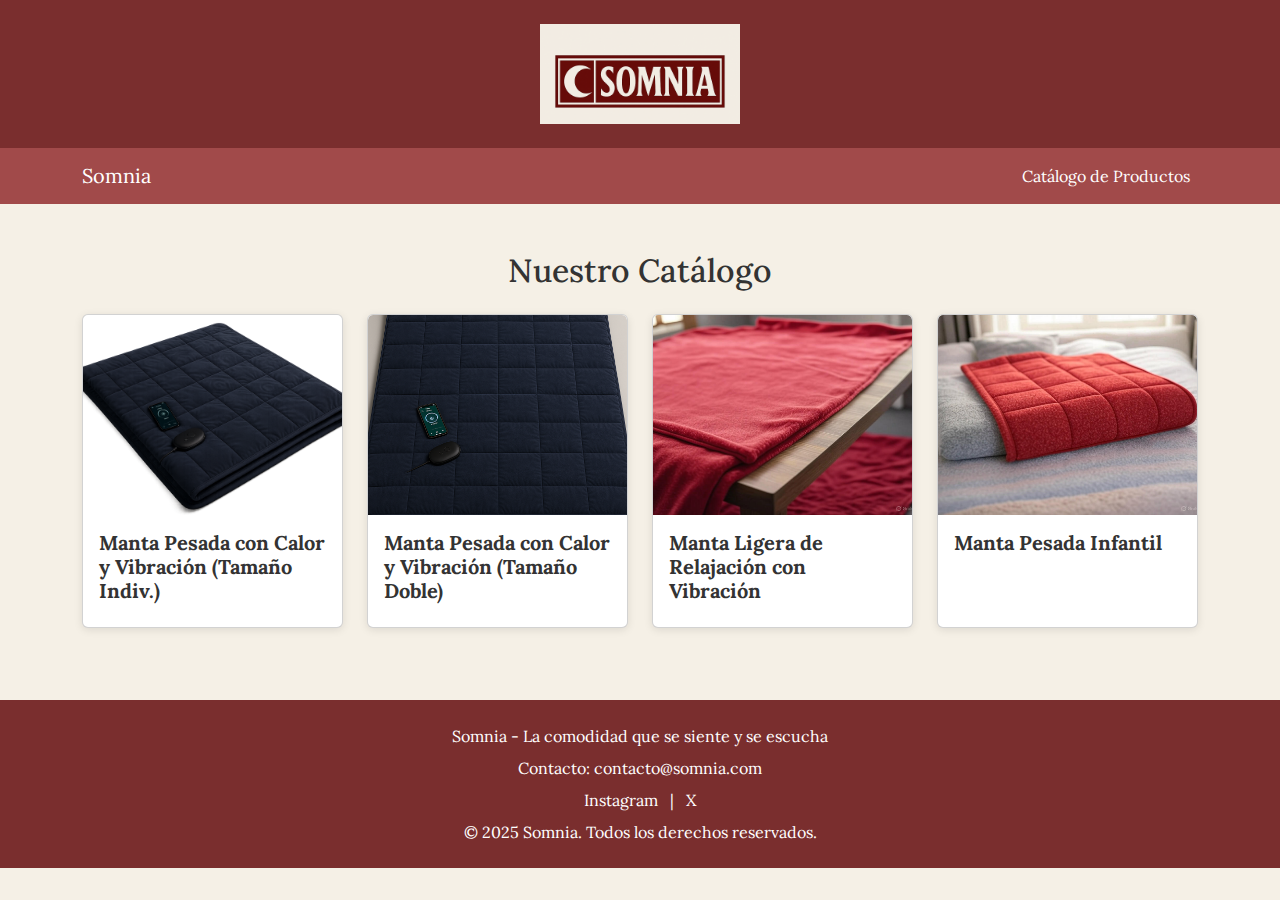
<file: index.html>
<!DOCTYPE html>
<html lang="es">
<head>
    <meta charset="UTF-8">
    <meta name="viewport" content="width=device-width, initial-scale=1.0">
    <title>Somnia</title>
    <!-- Favicon -->
    <link rel="icon" type="image/png" href="img/somnia_favicon.png">
    <!-- Bootstrap CSS -->
    <link href="https://cdn.jsdelivr.net/npm/bootstrap@5.3.3/dist/css/bootstrap.min.css" rel="stylesheet">
    <!-- Google Fonts: Lora -->
    <link href="https://fonts.googleapis.com/css2?family=Lora:wght@400;700&display=swap" rel="stylesheet">
    <!-- Estilos personalizados -->
    <link href="css/style.css" rel="stylesheet">
</head>
<body>
    <!-- Header -->
    <header class="header py-4">
        <div class="container d-flex justify-content-center align-items-center">
            <img src="img/somnia_logo.png" alt="Somnia Logo" class="logo-img">
        </div>
    </header>

    <!-- Navbar -->
    <nav class="navbar navbar-expand-lg navbar-dark">
        <div class="container">
            <a class="navbar-brand" href="#">Somnia</a>
            <button class="navbar-toggler" type="button" data-bs-toggle="collapse" data-bs-target="#navbarNav" aria-controls="navbarNav" aria-expanded="false" aria-label="Toggle navigation">
                <span class="navbar-toggler-icon"></span>
            </button>
            <div class="collapse navbar-collapse" id="navbarNav">
                <ul class="navbar-nav ms-auto">
                    <li class="nav-item">
                        <a class="nav-link active" aria-current="page" href="#">Catálogo de Productos</a>
                    </li>
                </ul>
            </div>
        </div>
    </nav>

    <!-- Catálogo de Productos -->
    <section class="catalog-section py-5">
        <div class="container">
            <h2 class="text-center mb-4">Nuestro Catálogo</h2>
            <div class="row">
                <!-- Producto 1 -->
                <div class="col-12 col-md-3 mb-4">
                    <div class="card product-card overflow-hidden position-relative">
                        <img src="img/producto1.png" class="card-img-top" alt="Producto 1">
                        <div class="card-body">
                            <h5 class="card-title">Manta Pesada con Calor y Vibración (Tamaño Indiv.)</h5>
                            <div class="card-text">
                                <p>Manta con peso ajustable (5-10 kg), calor regulable mediante app y modos de vibración relajante. Incluye altavoces integrados para sonidos de meditación.</p>
                                <p class="fw-bold">79.99€</p>
                                <a href="#" class="btn btn-primary">Añadir al Carrito</a>
                            </div>
                        </div>
                    </div>
                </div>

                <!-- Producto 2 -->
                <div class="col-12 col-md-3 mb-4">
                    <div class="card product-card overflow-hidden position-relative">
                        <img src="img/producto2.png" class="card-img-top" alt="Producto 2">
                        <div class="card-body">
                            <h5 class="card-title">Manta Pesada con Calor y Vibración (Tamaño Doble)</h5>
                            <div class="card-text">
                                <p>Versión más grande de la manta individual, diseñada para parejas o uso en camas más amplias, con las mismas funciones de calor, vibración y altavoces.</p>
                                <p class="fw-bold">119.99€</p>
                                <a href="#" class="btn btn-primary">Añadir al Carrito</a>
                            </div>
                        </div>
                    </div>
                </div>

                <!-- Producto 3 -->
                <div class="col-12 col-md-3 mb-4">
                    <div class="card product-card overflow-hidden position-relative">
                        <img src="img/producto3.jpg" class="card-img-top" alt="Producto 3">
                        <div class="card-body">
                            <h5 class="card-title">Manta Ligera de Relajación con Vibración</h5>
                            <div class="card-text">
                                <p>Manta más ligera (2-4 kg) sin peso, enfocada en vibración suave y calor bajo, perfecta para uso diurno o siestas.</p>
                                <p class="fw-bold">49.99€</p>
                                <a href="#" class="btn btn-primary">Añadir al Carrito</a>
                            </div>
                        </div>
                    </div>
                </div>

                <!-- Producto 4 -->
                <div class="col-12 col-md-3 mb-4">
                    <div class="card product-card overflow-hidden position-relative">
                        <img src="img/producto4.jpg" class="card-img-top" alt="Producto 4">
                        <div class="card-body">
                            <h5 class="card-title">Manta Pesada Infantil</h5>
                            <div class="card-text">
                                <p>Manta diseñada para niños (1-3 kg), con calor y vibración ajustables vía app, incluye apagado automático por seguridad y materiales hipoalergénicos.</p>
                                <p class="fw-bold">49.99€</p>
                                <a href="#" class="btn btn-primary">Añadir al Carrito</a>
                            </div>
                        </div>
                    </div>
                </div>
            </div>
        </div>
    </section>

    <!-- Footer -->
    <footer class="footer text-white text-center py-4">
        <div class="container">
            <p class="mb-2">Somnia - La comodidad que se siente y se escucha</p>
            <p class="mb-2">Contacto: <a href="mailto:contacto@somnia.com" class="text-white">contacto@somnia.com</a></p>
            <p class="mb-2">
                <a href="#" class="text-white mx-2">Instagram</a> |
                <a href="#" class="text-white mx-2">X</a>
            </p>
            <p class="mb-0">© 2025 Somnia. Todos los derechos reservados.</p>
        </div>
    </footer>

    <script src="https://cdn.jsdelivr.net/npm/bootstrap@5.3.3/dist/js/bootstrap.bundle.min.js"></script>
</body>
</html>
</file>
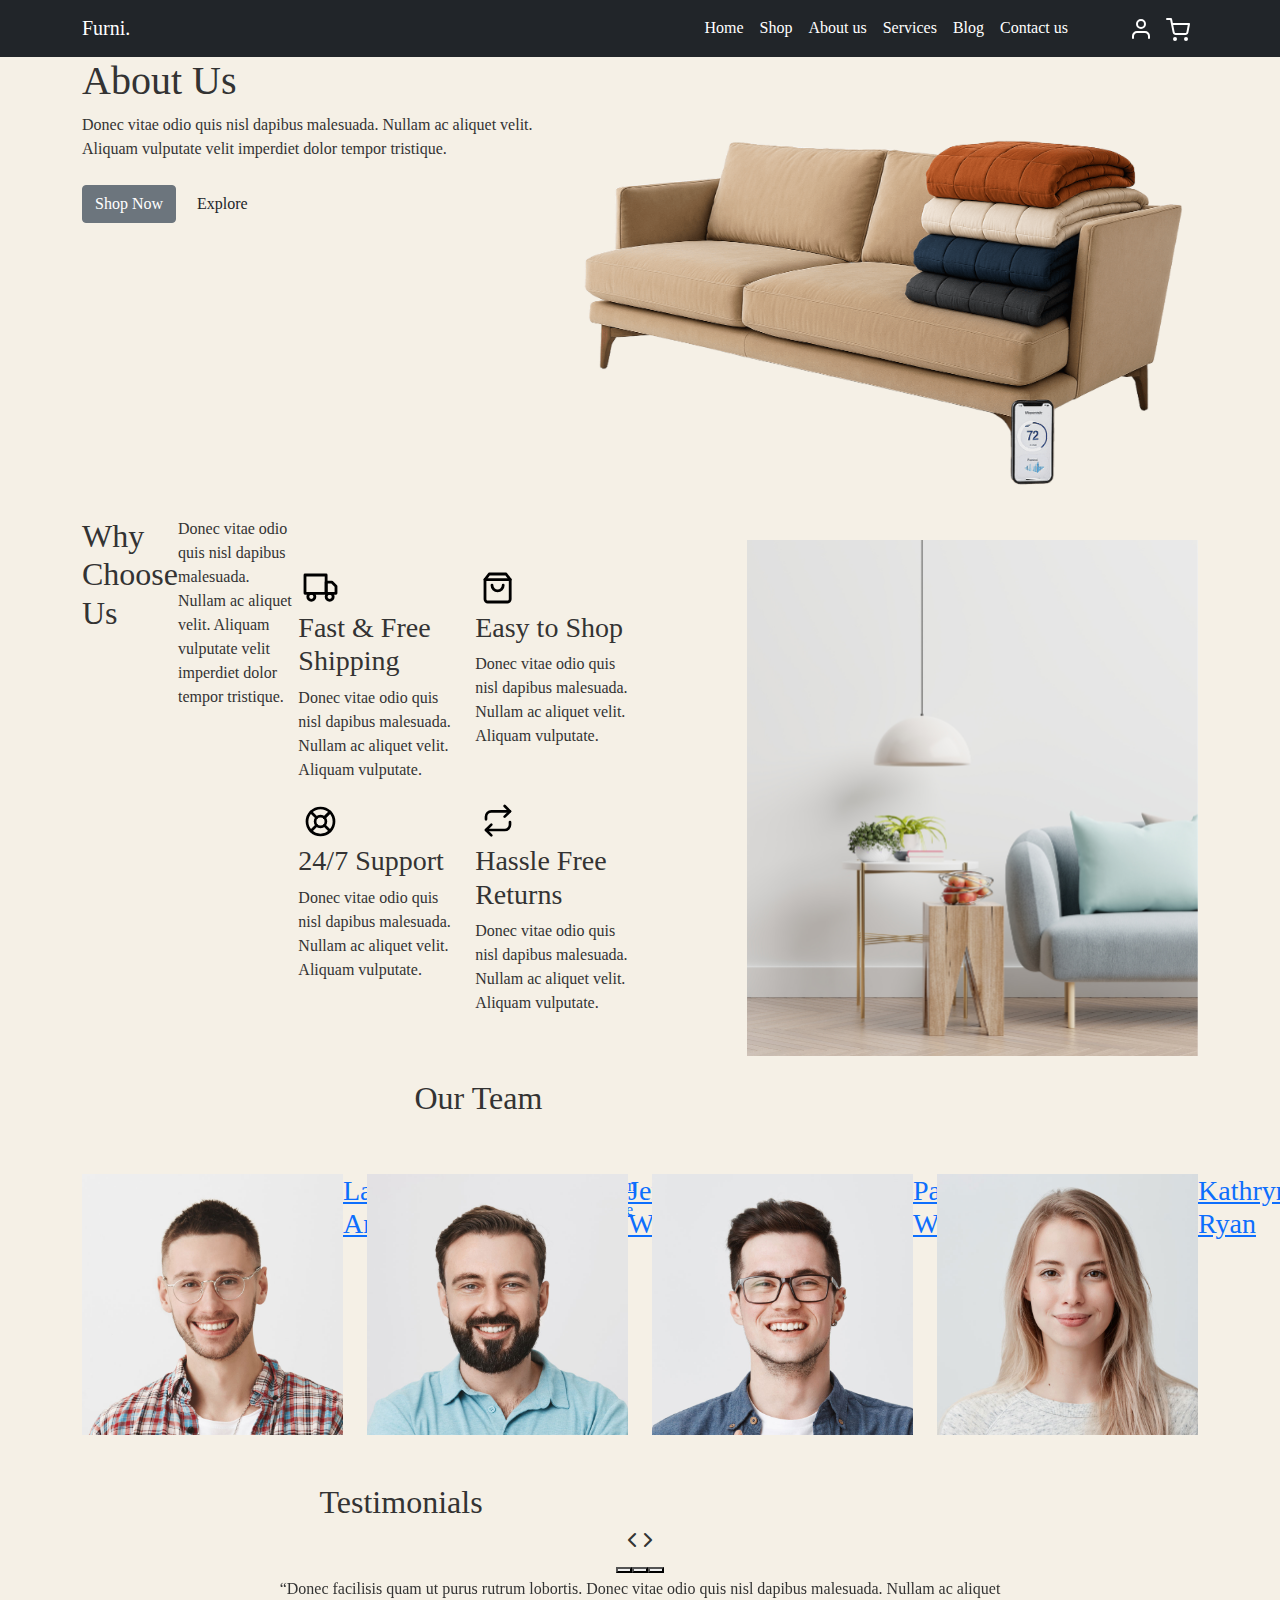
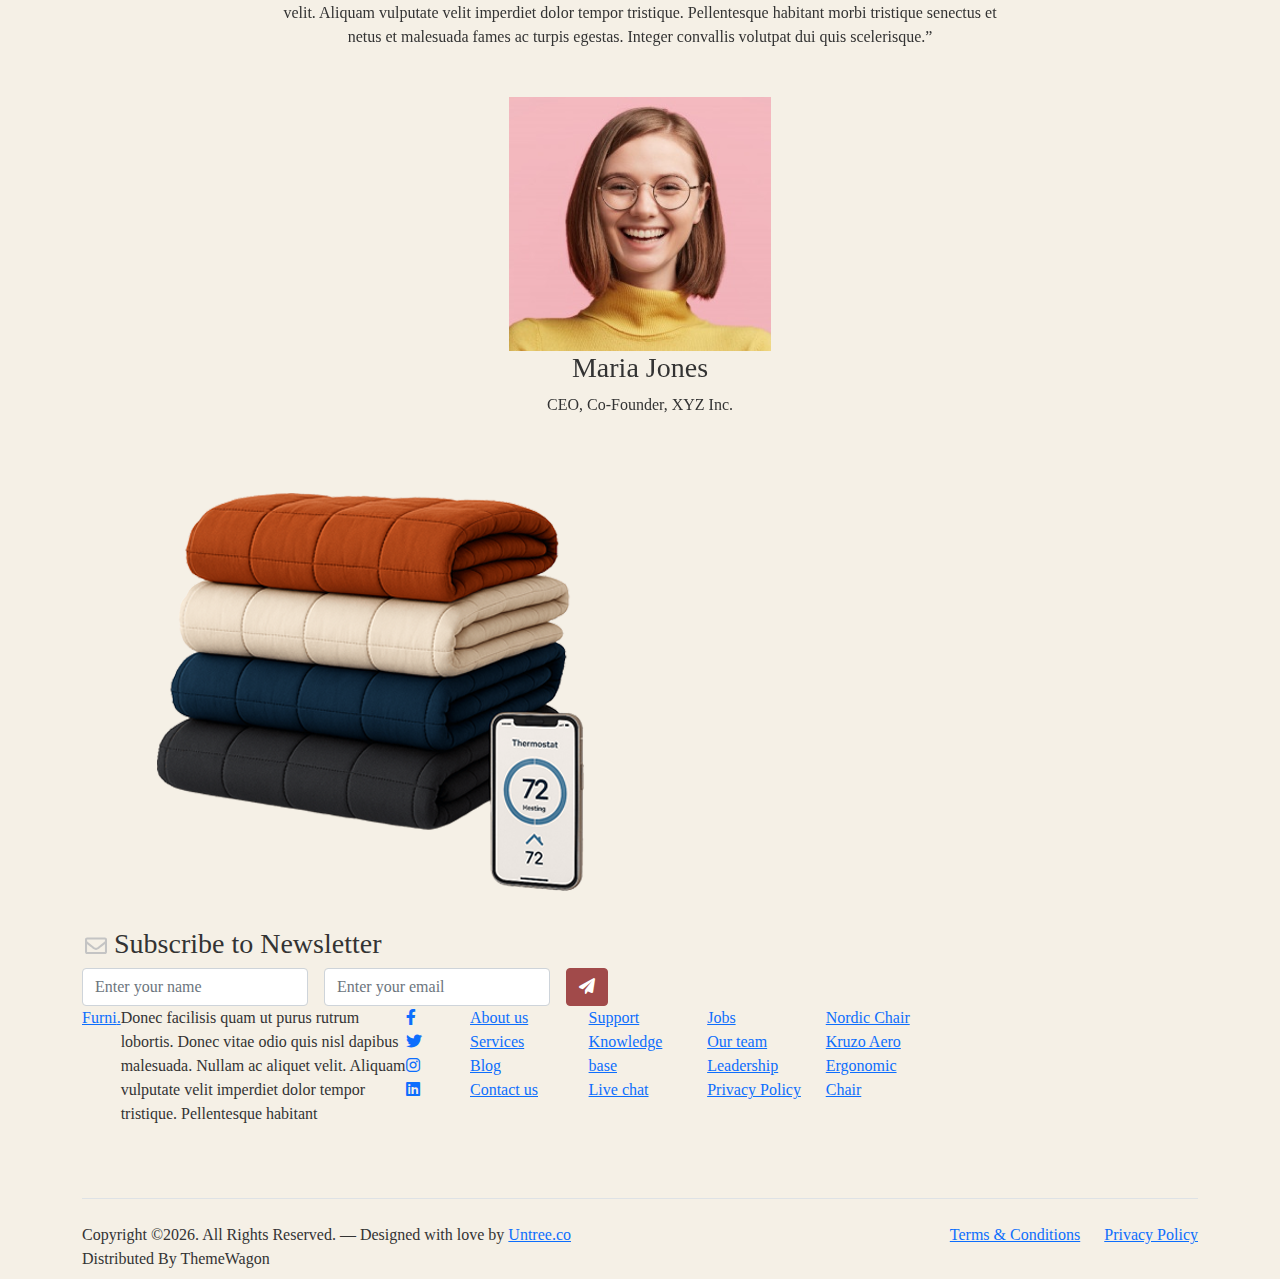
<file: about.html>
<!-- /*
* Bootstrap 5
* Template Name: Furni
* Template Author: Untree.co
* Template URI: https://untree.co/
* License: https://creativecommons.org/licenses/by/3.0/
*/ -->
<!doctype html>
<html lang="en">
<head>
  <meta charset="utf-8">
  <meta name="viewport" content="width=device-width, initial-scale=1, shrink-to-fit=no">
  <meta name="author" content="Untree.co">
  <link rel="shortcut icon" href="favicon.png">

  <meta name="description" content="" />
  <meta name="keywords" content="bootstrap, bootstrap4" />

		<!-- Bootstrap CSS -->
		<link href="css/bootstrap.min.css" rel="stylesheet">
		<link href="https://cdnjs.cloudflare.com/ajax/libs/font-awesome/6.0.0-beta3/css/all.min.css" rel="stylesheet">
		<link href="css/tiny-slider.css" rel="stylesheet">
		<link href="css/style.css" rel="stylesheet">
		<title>Furni Free Bootstrap 5 Template for Furniture and Interior Design Websites by Untree.co </title>
	</head>

	<body>

		<!-- Start Header/Navigation -->
		<nav class="custom-navbar navbar navbar navbar-expand-md navbar-dark bg-dark" arial-label="Furni navigation bar">

			<div class="container">
				<a class="navbar-brand" href="index.html">Furni<span>.</span></a>

				<button class="navbar-toggler" type="button" data-bs-toggle="collapse" data-bs-target="#navbarsFurni" aria-controls="navbarsFurni" aria-expanded="false" aria-label="Toggle navigation">
					<span class="navbar-toggler-icon"></span>
				</button>

				<div class="collapse navbar-collapse" id="navbarsFurni">
					<ul class="custom-navbar-nav navbar-nav ms-auto mb-2 mb-md-0">
						<li class="nav-item ">
							<a class="nav-link" href="index.html">Home</a>
						</li>
						<li><a class="nav-link" href="shop.html">Shop</a></li>
						<li class="active"><a class="nav-link" href="about.html">About us</a></li>
						<li><a class="nav-link" href="services.html">Services</a></li>
						<li><a class="nav-link" href="blog.html">Blog</a></li>
						<li><a class="nav-link" href="contact.html">Contact us</a></li>
					</ul>

					<ul class="custom-navbar-cta navbar-nav mb-2 mb-md-0 ms-5">
						<li><a class="nav-link" href="#"><img src="images/user.svg"></a></li>
						<li><a class="nav-link" href="cart.html"><img src="images/cart.svg"></a></li>
					</ul>
				</div>
			</div>
				
		</nav>
		<!-- End Header/Navigation -->

		<!-- Start Hero Section -->
			<div class="hero">
				<div class="container">
					<div class="row justify-content-between">
						<div class="col-lg-5">
							<div class="intro-excerpt">
								<h1>About Us</h1>
								<p class="mb-4">Donec vitae odio quis nisl dapibus malesuada. Nullam ac aliquet velit. Aliquam vulputate velit imperdiet dolor tempor tristique.</p>
								<p><a href="" class="btn btn-secondary me-2">Shop Now</a><a href="#" class="btn btn-white-outline">Explore</a></p>
							</div>
						</div>
						<div class="col-lg-7">
							<div class="hero-img-wrap">
								<img src="images/couch.png" class="img-fluid">
							</div>
						</div>
					</div>
				</div>
			</div>
		<!-- End Hero Section -->

		

		<!-- Start Why Choose Us Section -->
		<div class="why-choose-section">
			<div class="container">
				<div class="row justify-content-between align-items-center">
					<div class="col-lg-6">
						<h2 class="section-title">Why Choose Us</h2>
						<p>Donec vitae odio quis nisl dapibus malesuada. Nullam ac aliquet velit. Aliquam vulputate velit imperdiet dolor tempor tristique.</p>

						<div class="row my-5">
							<div class="col-6 col-md-6">
								<div class="feature">
									<div class="icon">
										<img src="images/truck.svg" alt="Image" class="imf-fluid">
									</div>
									<h3>Fast &amp; Free Shipping</h3>
									<p>Donec vitae odio quis nisl dapibus malesuada. Nullam ac aliquet velit. Aliquam vulputate.</p>
								</div>
							</div>

							<div class="col-6 col-md-6">
								<div class="feature">
									<div class="icon">
										<img src="images/bag.svg" alt="Image" class="imf-fluid">
									</div>
									<h3>Easy to Shop</h3>
									<p>Donec vitae odio quis nisl dapibus malesuada. Nullam ac aliquet velit. Aliquam vulputate.</p>
								</div>
							</div>

							<div class="col-6 col-md-6">
								<div class="feature">
									<div class="icon">
										<img src="images/support.svg" alt="Image" class="imf-fluid">
									</div>
									<h3>24/7 Support</h3>
									<p>Donec vitae odio quis nisl dapibus malesuada. Nullam ac aliquet velit. Aliquam vulputate.</p>
								</div>
							</div>

							<div class="col-6 col-md-6">
								<div class="feature">
									<div class="icon">
										<img src="images/return.svg" alt="Image" class="imf-fluid">
									</div>
									<h3>Hassle Free Returns</h3>
									<p>Donec vitae odio quis nisl dapibus malesuada. Nullam ac aliquet velit. Aliquam vulputate.</p>
								</div>
							</div>

						</div>
					</div>

					<div class="col-lg-5">
						<div class="img-wrap">
							<img src="images/why-choose-us-img.jpg" alt="Image" class="img-fluid">
						</div>
					</div>

				</div>
			</div>
		</div>
		<!-- End Why Choose Us Section -->

		<!-- Start Team Section -->
		<div class="untree_co-section">
			<div class="container">

				<div class="row mb-5">
					<div class="col-lg-5 mx-auto text-center">
						<h2 class="section-title">Our Team</h2>
					</div>
				</div>

				<div class="row">

					<!-- Start Column 1 -->
					<div class="col-12 col-md-6 col-lg-3 mb-5 mb-md-0">
						<img src="images/person_1.jpg" class="img-fluid mb-5">
						<h3 clas><a href="#"><span class="">Lawson</span> Arnold</a></h3>
            <span class="d-block position mb-4">CEO, Founder, Atty.</span>
            <p>Separated they live in.
            Separated they live in Bookmarksgrove right at the coast of the Semantics, a large language ocean.</p>
            <p class="mb-0"><a href="#" class="more dark">Learn More <span class="icon-arrow_forward"></span></a></p>
					</div> 
					<!-- End Column 1 -->

					<!-- Start Column 2 -->
					<div class="col-12 col-md-6 col-lg-3 mb-5 mb-md-0">
						<img src="images/person_2.jpg" class="img-fluid mb-5">

						<h3 clas><a href="#"><span class="">Jeremy</span> Walker</a></h3>
            <span class="d-block position mb-4">CEO, Founder, Atty.</span>
            <p>Separated they live in.
            Separated they live in Bookmarksgrove right at the coast of the Semantics, a large language ocean.</p>
            <p class="mb-0"><a href="#" class="more dark">Learn More <span class="icon-arrow_forward"></span></a></p>

					</div> 
					<!-- End Column 2 -->

					<!-- Start Column 3 -->
					<div class="col-12 col-md-6 col-lg-3 mb-5 mb-md-0">
						<img src="images/person_3.jpg" class="img-fluid mb-5">
						<h3 clas><a href="#"><span class="">Patrik</span> White</a></h3>
            <span class="d-block position mb-4">CEO, Founder, Atty.</span>
            <p>Separated they live in.
            Separated they live in Bookmarksgrove right at the coast of the Semantics, a large language ocean.</p>
            <p class="mb-0"><a href="#" class="more dark">Learn More <span class="icon-arrow_forward"></span></a></p>
					</div> 
					<!-- End Column 3 -->

					<!-- Start Column 4 -->
					<div class="col-12 col-md-6 col-lg-3 mb-5 mb-md-0">
						<img src="images/person_4.jpg" class="img-fluid mb-5">

						<h3 clas><a href="#"><span class="">Kathryn</span> Ryan</a></h3>
            <span class="d-block position mb-4">CEO, Founder, Atty.</span>
            <p>Separated they live in.
            Separated they live in Bookmarksgrove right at the coast of the Semantics, a large language ocean.</p>
            <p class="mb-0"><a href="#" class="more dark">Learn More <span class="icon-arrow_forward"></span></a></p>

          
					</div> 
					<!-- End Column 4 -->

					

				</div>
			</div>
		</div>
		<!-- End Team Section -->

		

		<!-- Start Testimonial Slider -->
		<div class="testimonial-section before-footer-section">
			<div class="container">
				<div class="row">
					<div class="col-lg-7 mx-auto text-center">
						<h2 class="section-title">Testimonials</h2>
					</div>
				</div>

				<div class="row justify-content-center">
					<div class="col-lg-12">
						<div class="testimonial-slider-wrap text-center">

							<div id="testimonial-nav">
								<span class="prev" data-controls="prev"><span class="fa fa-chevron-left"></span></span>
								<span class="next" data-controls="next"><span class="fa fa-chevron-right"></span></span>
							</div>

							<div class="testimonial-slider">
								
								<div class="item">
									<div class="row justify-content-center">
										<div class="col-lg-8 mx-auto">

											<div class="testimonial-block text-center">
												<blockquote class="mb-5">
													<p>&ldquo;Donec facilisis quam ut purus rutrum lobortis. Donec vitae odio quis nisl dapibus malesuada. Nullam ac aliquet velit. Aliquam vulputate velit imperdiet dolor tempor tristique. Pellentesque habitant morbi tristique senectus et netus et malesuada fames ac turpis egestas. Integer convallis volutpat dui quis scelerisque.&rdquo;</p>
												</blockquote>

												<div class="author-info">
													<div class="author-pic">
														<img src="images/person-1.png" alt="Maria Jones" class="img-fluid">
													</div>
													<h3 class="font-weight-bold">Maria Jones</h3>
													<span class="position d-block mb-3">CEO, Co-Founder, XYZ Inc.</span>
												</div>
											</div>

										</div>
									</div>
								</div> 
								<!-- END item -->

								<div class="item">
									<div class="row justify-content-center">
										<div class="col-lg-8 mx-auto">

											<div class="testimonial-block text-center">
												<blockquote class="mb-5">
													<p>&ldquo;Donec facilisis quam ut purus rutrum lobortis. Donec vitae odio quis nisl dapibus malesuada. Nullam ac aliquet velit. Aliquam vulputate velit imperdiet dolor tempor tristique. Pellentesque habitant morbi tristique senectus et netus et malesuada fames ac turpis egestas. Integer convallis volutpat dui quis scelerisque.&rdquo;</p>
												</blockquote>

												<div class="author-info">
													<div class="author-pic">
														<img src="images/person-1.png" alt="Maria Jones" class="img-fluid">
													</div>
													<h3 class="font-weight-bold">Maria Jones</h3>
													<span class="position d-block mb-3">CEO, Co-Founder, XYZ Inc.</span>
												</div>
											</div>

										</div>
									</div>
								</div> 
								<!-- END item -->

								<div class="item">
									<div class="row justify-content-center">
										<div class="col-lg-8 mx-auto">

											<div class="testimonial-block text-center">
												<blockquote class="mb-5">
													<p>&ldquo;Donec facilisis quam ut purus rutrum lobortis. Donec vitae odio quis nisl dapibus malesuada. Nullam ac aliquet velit. Aliquam vulputate velit imperdiet dolor tempor tristique. Pellentesque habitant morbi tristique senectus et netus et malesuada fames ac turpis egestas. Integer convallis volutpat dui quis scelerisque.&rdquo;</p>
												</blockquote>

												<div class="author-info">
													<div class="author-pic">
														<img src="images/person-1.png" alt="Maria Jones" class="img-fluid">
													</div>
													<h3 class="font-weight-bold">Maria Jones</h3>
													<span class="position d-block mb-3">CEO, Co-Founder, XYZ Inc.</span>
												</div>
											</div>

										</div>
									</div>
								</div> 
								<!-- END item -->

							</div>

						</div>
					</div>
				</div>
			</div>
		</div>
		<!-- End Testimonial Slider -->

		

		<!-- Start Footer Section -->
		<footer class="footer-section">
			<div class="container relative">

				<div class="sofa-img">
					<img src="images/sofa.png" alt="Image" class="img-fluid">
				</div>

				<div class="row">
					<div class="col-lg-8">
						<div class="subscription-form">
							<h3 class="d-flex align-items-center"><span class="me-1"><img src="images/envelope-outline.svg" alt="Image" class="img-fluid"></span><span>Subscribe to Newsletter</span></h3>

							<form action="#" class="row g-3">
								<div class="col-auto">
									<input type="text" class="form-control" placeholder="Enter your name">
								</div>
								<div class="col-auto">
									<input type="email" class="form-control" placeholder="Enter your email">
								</div>
								<div class="col-auto">
									<button class="btn btn-primary">
										<span class="fa fa-paper-plane"></span>
									</button>
								</div>
							</form>

						</div>
					</div>
				</div>

				<div class="row g-5 mb-5">
					<div class="col-lg-4">
						<div class="mb-4 footer-logo-wrap"><a href="#" class="footer-logo">Furni<span>.</span></a></div>
						<p class="mb-4">Donec facilisis quam ut purus rutrum lobortis. Donec vitae odio quis nisl dapibus malesuada. Nullam ac aliquet velit. Aliquam vulputate velit imperdiet dolor tempor tristique. Pellentesque habitant</p>

						<ul class="list-unstyled custom-social">
							<li><a href="#"><span class="fa fa-brands fa-facebook-f"></span></a></li>
							<li><a href="#"><span class="fa fa-brands fa-twitter"></span></a></li>
							<li><a href="#"><span class="fa fa-brands fa-instagram"></span></a></li>
							<li><a href="#"><span class="fa fa-brands fa-linkedin"></span></a></li>
						</ul>
					</div>

					<div class="col-lg-8">
						<div class="row links-wrap">
							<div class="col-6 col-sm-6 col-md-3">
								<ul class="list-unstyled">
									<li><a href="#">About us</a></li>
									<li><a href="#">Services</a></li>
									<li><a href="#">Blog</a></li>
									<li><a href="#">Contact us</a></li>
								</ul>
							</div>

							<div class="col-6 col-sm-6 col-md-3">
								<ul class="list-unstyled">
									<li><a href="#">Support</a></li>
									<li><a href="#">Knowledge base</a></li>
									<li><a href="#">Live chat</a></li>
								</ul>
							</div>

							<div class="col-6 col-sm-6 col-md-3">
								<ul class="list-unstyled">
									<li><a href="#">Jobs</a></li>
									<li><a href="#">Our team</a></li>
									<li><a href="#">Leadership</a></li>
									<li><a href="#">Privacy Policy</a></li>
								</ul>
							</div>

							<div class="col-6 col-sm-6 col-md-3">
								<ul class="list-unstyled">
									<li><a href="#">Nordic Chair</a></li>
									<li><a href="#">Kruzo Aero</a></li>
									<li><a href="#">Ergonomic Chair</a></li>
								</ul>
							</div>
						</div>
					</div>

				</div>

				<div class="border-top copyright">
					<div class="row pt-4">
						<div class="col-lg-6">
							<p class="mb-2 text-center text-lg-start">Copyright &copy;<script>document.write(new Date().getFullYear());</script>. All Rights Reserved. &mdash; Designed with love by <a href="https://untree.co">Untree.co</a> Distributed By <a hreff="https://themewagon.com">ThemeWagon</a>  <!-- License information: https://untree.co/license/ -->
            </p>
						</div>

						<div class="col-lg-6 text-center text-lg-end">
							<ul class="list-unstyled d-inline-flex ms-auto">
								<li class="me-4"><a href="#">Terms &amp; Conditions</a></li>
								<li><a href="#">Privacy Policy</a></li>
							</ul>
						</div>

					</div>
				</div>

			</div>
		</footer>
		<!-- End Footer Section -->	


		<script src="js/bootstrap.bundle.min.js"></script>
		<script src="js/tiny-slider.js"></script>
		<script src="js/custom.js"></script>
	</body>

</html>
</file>
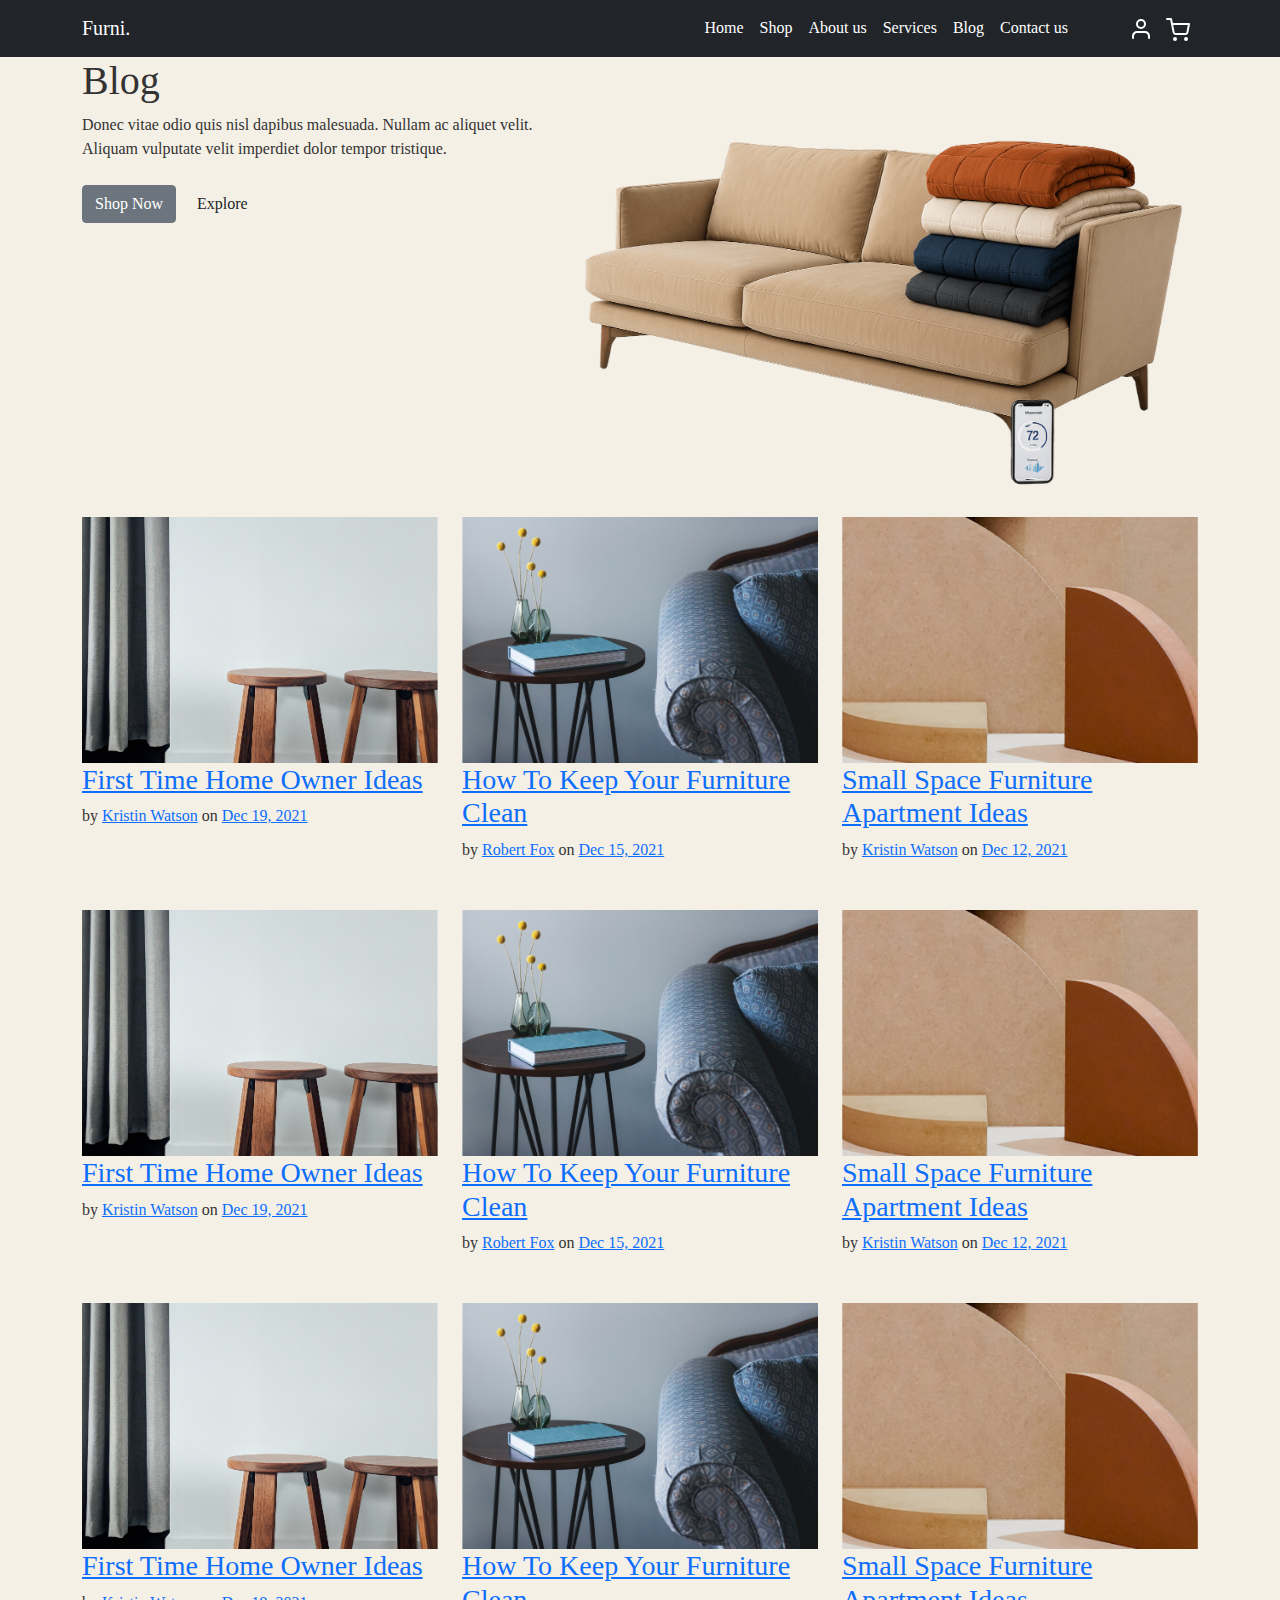
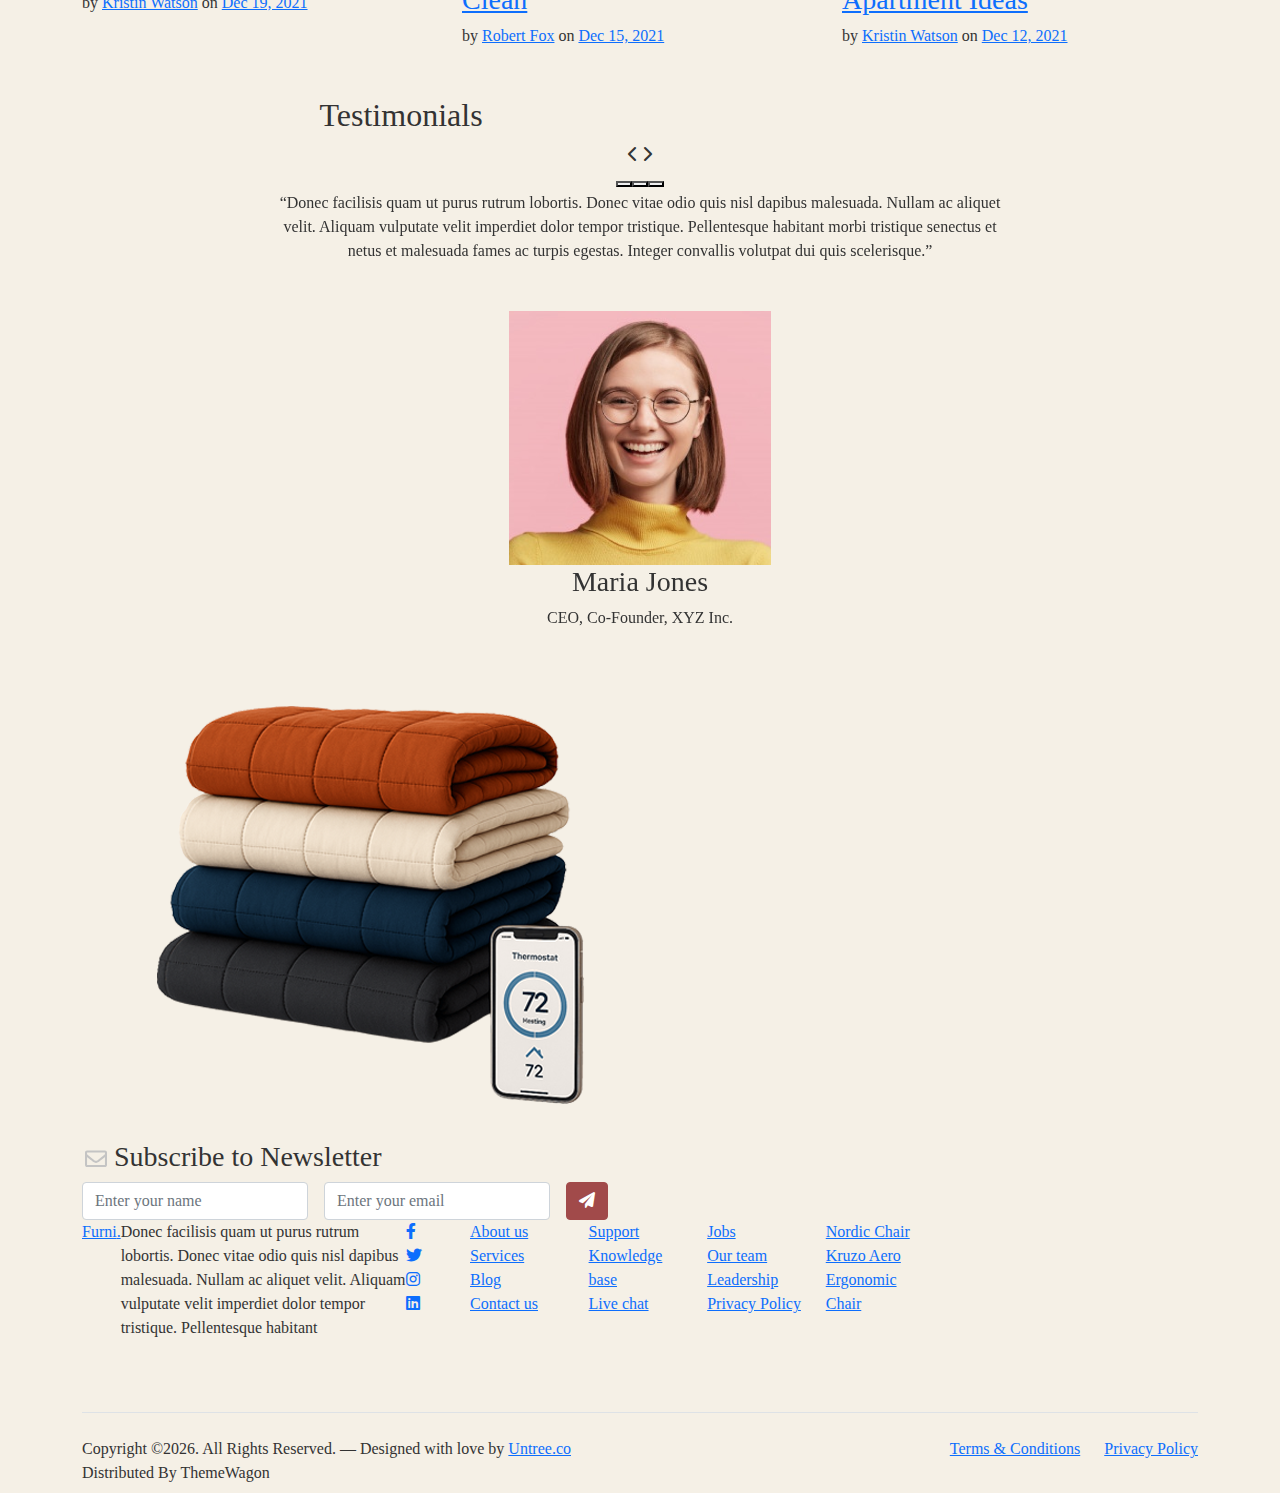
<file: blog.html>
<!-- /*
* Bootstrap 5
* Template Name: Furni
* Template Author: Untree.co
* Template URI: https://untree.co/
* License: https://creativecommons.org/licenses/by/3.0/
*/ -->
<!doctype html>
<html lang="en">
<head>
  <meta charset="utf-8">
  <meta name="viewport" content="width=device-width, initial-scale=1, shrink-to-fit=no">
  <meta name="author" content="Untree.co">
  <link rel="shortcut icon" href="favicon.png">

  <meta name="description" content="" />
  <meta name="keywords" content="bootstrap, bootstrap4" />

		<!-- Bootstrap CSS -->
		<link href="css/bootstrap.min.css" rel="stylesheet">
		<link href="https://cdnjs.cloudflare.com/ajax/libs/font-awesome/6.0.0-beta3/css/all.min.css" rel="stylesheet">
		<link href="css/tiny-slider.css" rel="stylesheet">
		<link href="css/style.css" rel="stylesheet">
		<title>Furni Free Bootstrap 5 Template for Furniture and Interior Design Websites by Untree.co </title>
	</head>

	<body>

		<!-- Start Header/Navigation -->
		<nav class="custom-navbar navbar navbar navbar-expand-md navbar-dark bg-dark" arial-label="Furni navigation bar">

			<div class="container">
				<a class="navbar-brand" href="index.html">Furni<span>.</span></a>

				<button class="navbar-toggler" type="button" data-bs-toggle="collapse" data-bs-target="#navbarsFurni" aria-controls="navbarsFurni" aria-expanded="false" aria-label="Toggle navigation">
					<span class="navbar-toggler-icon"></span>
				</button>

				<div class="collapse navbar-collapse" id="navbarsFurni">
					<ul class="custom-navbar-nav navbar-nav ms-auto mb-2 mb-md-0">
						<li class="nav-item">
							<a class="nav-link" href="index.html">Home</a>
						</li>
						<li><a class="nav-link" href="shop.html">Shop</a></li>
						<li><a class="nav-link" href="about.html">About us</a></li>
						<li><a class="nav-link" href="services.html">Services</a></li>
						<li class="active"><a class="nav-link" href="blog.html">Blog</a></li>
						<li><a class="nav-link" href="contact.html">Contact us</a></li>
					</ul>

					<ul class="custom-navbar-cta navbar-nav mb-2 mb-md-0 ms-5">
						<li><a class="nav-link" href="#"><img src="images/user.svg"></a></li>
						<li><a class="nav-link" href="cart.html"><img src="images/cart.svg"></a></li>
					</ul>
				</div>
			</div>
				
		</nav>
		<!-- End Header/Navigation -->

		<!-- Start Hero Section -->
			<div class="hero">
				<div class="container">
					<div class="row justify-content-between">
						<div class="col-lg-5">
							<div class="intro-excerpt">
								<h1>Blog</h1>
								<p class="mb-4">Donec vitae odio quis nisl dapibus malesuada. Nullam ac aliquet velit. Aliquam vulputate velit imperdiet dolor tempor tristique.</p>
								<p><a href="" class="btn btn-secondary me-2">Shop Now</a><a href="#" class="btn btn-white-outline">Explore</a></p>
							</div>
						</div>
						<div class="col-lg-7">
							<div class="hero-img-wrap">
								<img src="images/couch.png" class="img-fluid">
							</div>
						</div>
					</div>
				</div>
			</div>
		<!-- End Hero Section -->

		

		<!-- Start Blog Section -->
		<div class="blog-section">
			<div class="container">
				
				<div class="row">

					<div class="col-12 col-sm-6 col-md-4 mb-5">
						<div class="post-entry">
							<a href="#" class="post-thumbnail"><img src="images/post-1.jpg" alt="Image" class="img-fluid"></a>
							<div class="post-content-entry">
								<h3><a href="#">First Time Home Owner Ideas</a></h3>
								<div class="meta">
									<span>by <a href="#">Kristin Watson</a></span> <span>on <a href="#">Dec 19, 2021</a></span>
								</div>
							</div>
						</div>
					</div>

					<div class="col-12 col-sm-6 col-md-4 mb-5">
						<div class="post-entry">
							<a href="#" class="post-thumbnail"><img src="images/post-2.jpg" alt="Image" class="img-fluid"></a>
							<div class="post-content-entry">
								<h3><a href="#">How To Keep Your Furniture Clean</a></h3>
								<div class="meta">
									<span>by <a href="#">Robert Fox</a></span> <span>on <a href="#">Dec 15, 2021</a></span>
								</div>
							</div>
						</div>
					</div>

					<div class="col-12 col-sm-6 col-md-4 mb-5">
						<div class="post-entry">
							<a href="#" class="post-thumbnail"><img src="images/post-3.jpg" alt="Image" class="img-fluid"></a>
							<div class="post-content-entry">
								<h3><a href="#">Small Space Furniture Apartment Ideas</a></h3>
								<div class="meta">
									<span>by <a href="#">Kristin Watson</a></span> <span>on <a href="#">Dec 12, 2021</a></span>
								</div>
							</div>
						</div>
					</div>

					<div class="col-12 col-sm-6 col-md-4 mb-5">
						<div class="post-entry">
							<a href="#" class="post-thumbnail"><img src="images/post-1.jpg" alt="Image" class="img-fluid"></a>
							<div class="post-content-entry">
								<h3><a href="#">First Time Home Owner Ideas</a></h3>
								<div class="meta">
									<span>by <a href="#">Kristin Watson</a></span> <span>on <a href="#">Dec 19, 2021</a></span>
								</div>
							</div>
						</div>
					</div>

					<div class="col-12 col-sm-6 col-md-4 mb-5">
						<div class="post-entry">
							<a href="#" class="post-thumbnail"><img src="images/post-2.jpg" alt="Image" class="img-fluid"></a>
							<div class="post-content-entry">
								<h3><a href="#">How To Keep Your Furniture Clean</a></h3>
								<div class="meta">
									<span>by <a href="#">Robert Fox</a></span> <span>on <a href="#">Dec 15, 2021</a></span>
								</div>
							</div>
						</div>
					</div>

					<div class="col-12 col-sm-6 col-md-4 mb-5">
						<div class="post-entry">
							<a href="#" class="post-thumbnail"><img src="images/post-3.jpg" alt="Image" class="img-fluid"></a>
							<div class="post-content-entry">
								<h3><a href="#">Small Space Furniture Apartment Ideas</a></h3>
								<div class="meta">
									<span>by <a href="#">Kristin Watson</a></span> <span>on <a href="#">Dec 12, 2021</a></span>
								</div>
							</div>
						</div>
					</div>

					<div class="col-12 col-sm-6 col-md-4 mb-5">
						<div class="post-entry">
							<a href="#" class="post-thumbnail"><img src="images/post-1.jpg" alt="Image" class="img-fluid"></a>
							<div class="post-content-entry">
								<h3><a href="#">First Time Home Owner Ideas</a></h3>
								<div class="meta">
									<span>by <a href="#">Kristin Watson</a></span> <span>on <a href="#">Dec 19, 2021</a></span>
								</div>
							</div>
						</div>
					</div>

					<div class="col-12 col-sm-6 col-md-4 mb-5">
						<div class="post-entry">
							<a href="#" class="post-thumbnail"><img src="images/post-2.jpg" alt="Image" class="img-fluid"></a>
							<div class="post-content-entry">
								<h3><a href="#">How To Keep Your Furniture Clean</a></h3>
								<div class="meta">
									<span>by <a href="#">Robert Fox</a></span> <span>on <a href="#">Dec 15, 2021</a></span>
								</div>
							</div>
						</div>
					</div>

					<div class="col-12 col-sm-6 col-md-4 mb-5">
						<div class="post-entry">
							<a href="#" class="post-thumbnail"><img src="images/post-3.jpg" alt="Image" class="img-fluid"></a>
							<div class="post-content-entry">
								<h3><a href="#">Small Space Furniture Apartment Ideas</a></h3>
								<div class="meta">
									<span>by <a href="#">Kristin Watson</a></span> <span>on <a href="#">Dec 12, 2021</a></span>
								</div>
							</div>
						</div>
					</div>

				</div>
			</div>
		</div>
		<!-- End Blog Section -->	

		

		<!-- Start Testimonial Slider -->
		<div class="testimonial-section before-footer-section">
			<div class="container">
				<div class="row">
					<div class="col-lg-7 mx-auto text-center">
						<h2 class="section-title">Testimonials</h2>
					</div>
				</div>

				<div class="row justify-content-center">
					<div class="col-lg-12">
						<div class="testimonial-slider-wrap text-center">

							<div id="testimonial-nav">
								<span class="prev" data-controls="prev"><span class="fa fa-chevron-left"></span></span>
								<span class="next" data-controls="next"><span class="fa fa-chevron-right"></span></span>
							</div>

							<div class="testimonial-slider">
								
								<div class="item">
									<div class="row justify-content-center">
										<div class="col-lg-8 mx-auto">

											<div class="testimonial-block text-center">
												<blockquote class="mb-5">
													<p>&ldquo;Donec facilisis quam ut purus rutrum lobortis. Donec vitae odio quis nisl dapibus malesuada. Nullam ac aliquet velit. Aliquam vulputate velit imperdiet dolor tempor tristique. Pellentesque habitant morbi tristique senectus et netus et malesuada fames ac turpis egestas. Integer convallis volutpat dui quis scelerisque.&rdquo;</p>
												</blockquote>

												<div class="author-info">
													<div class="author-pic">
														<img src="images/person-1.png" alt="Maria Jones" class="img-fluid">
													</div>
													<h3 class="font-weight-bold">Maria Jones</h3>
													<span class="position d-block mb-3">CEO, Co-Founder, XYZ Inc.</span>
												</div>
											</div>

										</div>
									</div>
								</div> 
								<!-- END item -->

								<div class="item">
									<div class="row justify-content-center">
										<div class="col-lg-8 mx-auto">

											<div class="testimonial-block text-center">
												<blockquote class="mb-5">
													<p>&ldquo;Donec facilisis quam ut purus rutrum lobortis. Donec vitae odio quis nisl dapibus malesuada. Nullam ac aliquet velit. Aliquam vulputate velit imperdiet dolor tempor tristique. Pellentesque habitant morbi tristique senectus et netus et malesuada fames ac turpis egestas. Integer convallis volutpat dui quis scelerisque.&rdquo;</p>
												</blockquote>

												<div class="author-info">
													<div class="author-pic">
														<img src="images/person-1.png" alt="Maria Jones" class="img-fluid">
													</div>
													<h3 class="font-weight-bold">Maria Jones</h3>
													<span class="position d-block mb-3">CEO, Co-Founder, XYZ Inc.</span>
												</div>
											</div>

										</div>
									</div>
								</div> 
								<!-- END item -->

								<div class="item">
									<div class="row justify-content-center">
										<div class="col-lg-8 mx-auto">

											<div class="testimonial-block text-center">
												<blockquote class="mb-5">
													<p>&ldquo;Donec facilisis quam ut purus rutrum lobortis. Donec vitae odio quis nisl dapibus malesuada. Nullam ac aliquet velit. Aliquam vulputate velit imperdiet dolor tempor tristique. Pellentesque habitant morbi tristique senectus et netus et malesuada fames ac turpis egestas. Integer convallis volutpat dui quis scelerisque.&rdquo;</p>
												</blockquote>

												<div class="author-info">
													<div class="author-pic">
														<img src="images/person-1.png" alt="Maria Jones" class="img-fluid">
													</div>
													<h3 class="font-weight-bold">Maria Jones</h3>
													<span class="position d-block mb-3">CEO, Co-Founder, XYZ Inc.</span>
												</div>
											</div>

										</div>
									</div>
								</div> 
								<!-- END item -->

							</div>

						</div>
					</div>
				</div>
			</div>
		</div>
		<!-- End Testimonial Slider -->

		

		<!-- Start Footer Section -->
		<footer class="footer-section">
			<div class="container relative">

				<div class="sofa-img">
					<img src="images/sofa.png" alt="Image" class="img-fluid">
				</div>

				<div class="row">
					<div class="col-lg-8">
						<div class="subscription-form">
							<h3 class="d-flex align-items-center"><span class="me-1"><img src="images/envelope-outline.svg" alt="Image" class="img-fluid"></span><span>Subscribe to Newsletter</span></h3>

							<form action="#" class="row g-3">
								<div class="col-auto">
									<input type="text" class="form-control" placeholder="Enter your name">
								</div>
								<div class="col-auto">
									<input type="email" class="form-control" placeholder="Enter your email">
								</div>
								<div class="col-auto">
									<button class="btn btn-primary">
										<span class="fa fa-paper-plane"></span>
									</button>
								</div>
							</form>

						</div>
					</div>
				</div>

				<div class="row g-5 mb-5">
					<div class="col-lg-4">
						<div class="mb-4 footer-logo-wrap"><a href="#" class="footer-logo">Furni<span>.</span></a></div>
						<p class="mb-4">Donec facilisis quam ut purus rutrum lobortis. Donec vitae odio quis nisl dapibus malesuada. Nullam ac aliquet velit. Aliquam vulputate velit imperdiet dolor tempor tristique. Pellentesque habitant</p>

						<ul class="list-unstyled custom-social">
							<li><a href="#"><span class="fa fa-brands fa-facebook-f"></span></a></li>
							<li><a href="#"><span class="fa fa-brands fa-twitter"></span></a></li>
							<li><a href="#"><span class="fa fa-brands fa-instagram"></span></a></li>
							<li><a href="#"><span class="fa fa-brands fa-linkedin"></span></a></li>
						</ul>
					</div>

					<div class="col-lg-8">
						<div class="row links-wrap">
							<div class="col-6 col-sm-6 col-md-3">
								<ul class="list-unstyled">
									<li><a href="#">About us</a></li>
									<li><a href="#">Services</a></li>
									<li><a href="#">Blog</a></li>
									<li><a href="#">Contact us</a></li>
								</ul>
							</div>

							<div class="col-6 col-sm-6 col-md-3">
								<ul class="list-unstyled">
									<li><a href="#">Support</a></li>
									<li><a href="#">Knowledge base</a></li>
									<li><a href="#">Live chat</a></li>
								</ul>
							</div>

							<div class="col-6 col-sm-6 col-md-3">
								<ul class="list-unstyled">
									<li><a href="#">Jobs</a></li>
									<li><a href="#">Our team</a></li>
									<li><a href="#">Leadership</a></li>
									<li><a href="#">Privacy Policy</a></li>
								</ul>
							</div>

							<div class="col-6 col-sm-6 col-md-3">
								<ul class="list-unstyled">
									<li><a href="#">Nordic Chair</a></li>
									<li><a href="#">Kruzo Aero</a></li>
									<li><a href="#">Ergonomic Chair</a></li>
								</ul>
							</div>
						</div>
					</div>

				</div>

				<div class="border-top copyright">
					<div class="row pt-4">
						<div class="col-lg-6">
							<p class="mb-2 text-center text-lg-start">Copyright &copy;<script>document.write(new Date().getFullYear());</script>. All Rights Reserved. &mdash; Designed with love by <a href="https://untree.co">Untree.co</a> Distributed By <a hreff="https://themewagon.com">ThemeWagon</a>  <!-- License information: https://untree.co/license/ -->
            </p>
						</div>

						<div class="col-lg-6 text-center text-lg-end">
							<ul class="list-unstyled d-inline-flex ms-auto">
								<li class="me-4"><a href="#">Terms &amp; Conditions</a></li>
								<li><a href="#">Privacy Policy</a></li>
							</ul>
						</div>

					</div>
				</div>

			</div>
		</footer>
		<!-- End Footer Section -->	


		<script src="js/bootstrap.bundle.min.js"></script>
		<script src="js/tiny-slider.js"></script>
		<script src="js/custom.js"></script>
	</body>

</html>
</file>
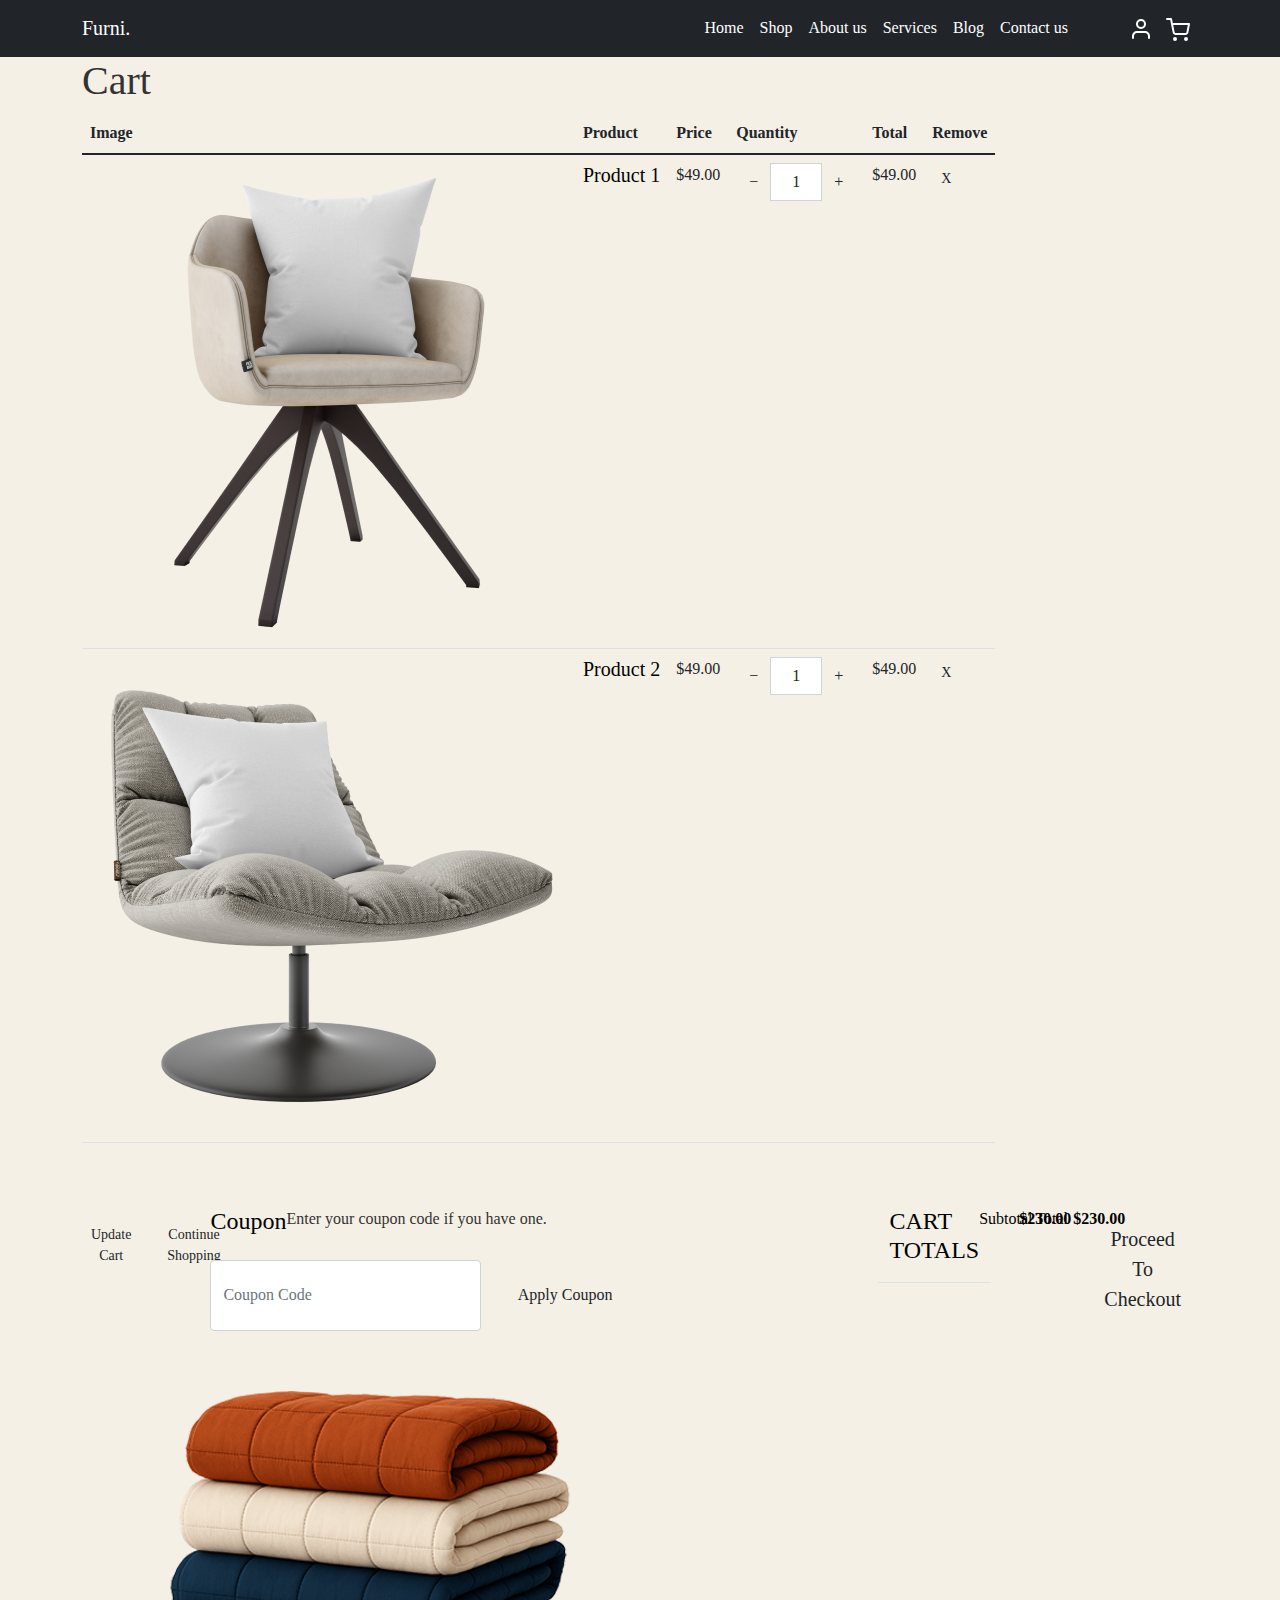
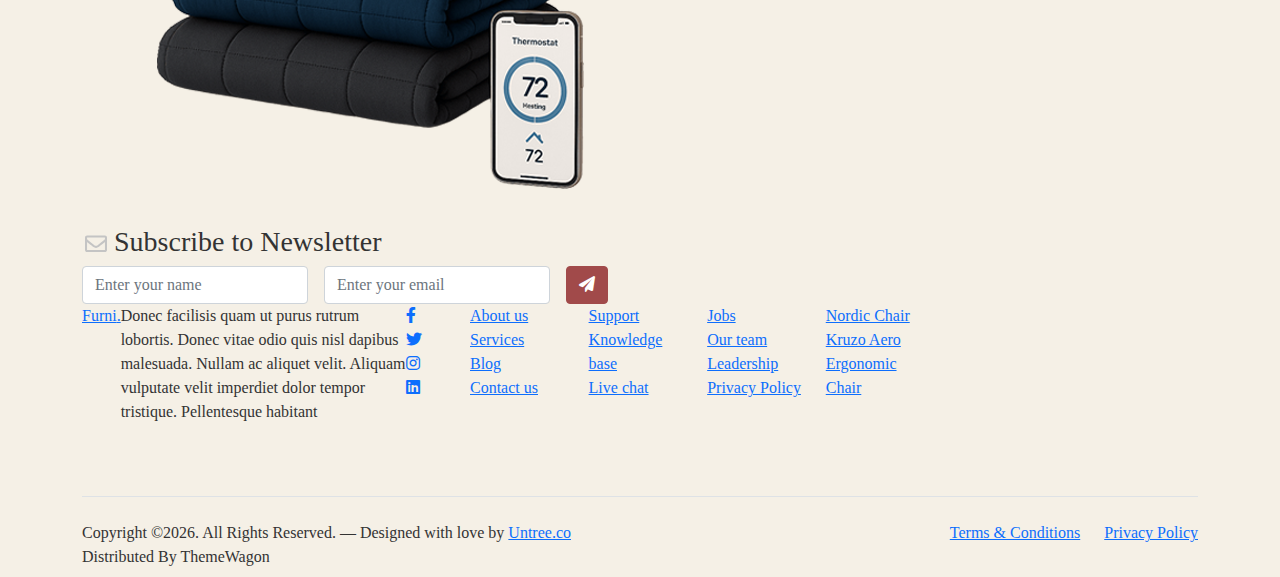
<file: cart.html>
<!-- /*
* Bootstrap 5
* Template Name: Furni
* Template Author: Untree.co
* Template URI: https://untree.co/
* License: https://creativecommons.org/licenses/by/3.0/
*/ -->
<!doctype html>
<html lang="en">
<head>
  <meta charset="utf-8">
  <meta name="viewport" content="width=device-width, initial-scale=1, shrink-to-fit=no">
  <meta name="author" content="Untree.co">
  <link rel="shortcut icon" href="favicon.png">

  <meta name="description" content="" />
  <meta name="keywords" content="bootstrap, bootstrap4" />

		<!-- Bootstrap CSS -->
		<link href="css/bootstrap.min.css" rel="stylesheet">
		<link href="https://cdnjs.cloudflare.com/ajax/libs/font-awesome/6.0.0-beta3/css/all.min.css" rel="stylesheet">
		<link href="css/tiny-slider.css" rel="stylesheet">
		<link href="css/style.css" rel="stylesheet">
		<title>Furni Free Bootstrap 5 Template for Furniture and Interior Design Websites by Untree.co </title>
	</head>

	<body>

		<!-- Start Header/Navigation -->
		<nav class="custom-navbar navbar navbar navbar-expand-md navbar-dark bg-dark" arial-label="Furni navigation bar">

			<div class="container">
				<a class="navbar-brand" href="index.html">Furni<span>.</span></a>

				<button class="navbar-toggler" type="button" data-bs-toggle="collapse" data-bs-target="#navbarsFurni" aria-controls="navbarsFurni" aria-expanded="false" aria-label="Toggle navigation">
					<span class="navbar-toggler-icon"></span>
				</button>

				<div class="collapse navbar-collapse" id="navbarsFurni">
					<ul class="custom-navbar-nav navbar-nav ms-auto mb-2 mb-md-0">
						<li class="nav-item ">
							<a class="nav-link" href="index.html">Home</a>
						</li>
						<li><a class="nav-link" href="shop.html">Shop</a></li>
						<li><a class="nav-link" href="about.html">About us</a></li>
						<li><a class="nav-link" href="services.html">Services</a></li>
						<li><a class="nav-link" href="blog.html">Blog</a></li>
						<li><a class="nav-link" href="contact.html">Contact us</a></li>
					</ul>

					<ul class="custom-navbar-cta navbar-nav mb-2 mb-md-0 ms-5">
						<li><a class="nav-link" href="#"><img src="images/user.svg"></a></li>
						<li><a class="nav-link" href="cart.html"><img src="images/cart.svg"></a></li>
					</ul>
				</div>
			</div>
				
		</nav>
		<!-- End Header/Navigation -->

		<!-- Start Hero Section -->
			<div class="hero">
				<div class="container">
					<div class="row justify-content-between">
						<div class="col-lg-5">
							<div class="intro-excerpt">
								<h1>Cart</h1>
							</div>
						</div>
						<div class="col-lg-7">
							
						</div>
					</div>
				</div>
			</div>
		<!-- End Hero Section -->

		

		<div class="untree_co-section before-footer-section">
            <div class="container">
              <div class="row mb-5">
                <form class="col-md-12" method="post">
                  <div class="site-blocks-table">
                    <table class="table">
                      <thead>
                        <tr>
                          <th class="product-thumbnail">Image</th>
                          <th class="product-name">Product</th>
                          <th class="product-price">Price</th>
                          <th class="product-quantity">Quantity</th>
                          <th class="product-total">Total</th>
                          <th class="product-remove">Remove</th>
                        </tr>
                      </thead>
                      <tbody>
                        <tr>
                          <td class="product-thumbnail">
                            <img src="images/product-1.png" alt="Image" class="img-fluid">
                          </td>
                          <td class="product-name">
                            <h2 class="h5 text-black">Product 1</h2>
                          </td>
                          <td>$49.00</td>
                          <td>
                            <div class="input-group mb-3 d-flex align-items-center quantity-container" style="max-width: 120px;">
                              <div class="input-group-prepend">
                                <button class="btn btn-outline-black decrease" type="button">&minus;</button>
                              </div>
                              <input type="text" class="form-control text-center quantity-amount" value="1" placeholder="" aria-label="Example text with button addon" aria-describedby="button-addon1">
                              <div class="input-group-append">
                                <button class="btn btn-outline-black increase" type="button">&plus;</button>
                              </div>
                            </div>
        
                          </td>
                          <td>$49.00</td>
                          <td><a href="#" class="btn btn-black btn-sm">X</a></td>
                        </tr>
        
                        <tr>
                          <td class="product-thumbnail">
                            <img src="images/product-2.png" alt="Image" class="img-fluid">
                          </td>
                          <td class="product-name">
                            <h2 class="h5 text-black">Product 2</h2>
                          </td>
                          <td>$49.00</td>
                          <td>
                            <div class="input-group mb-3 d-flex align-items-center quantity-container" style="max-width: 120px;">
                              <div class="input-group-prepend">
                                <button class="btn btn-outline-black decrease" type="button">&minus;</button>
                              </div>
                              <input type="text" class="form-control text-center quantity-amount" value="1" placeholder="" aria-label="Example text with button addon" aria-describedby="button-addon1">
                              <div class="input-group-append">
                                <button class="btn btn-outline-black increase" type="button">&plus;</button>
                              </div>
                            </div>
        
                          </td>
                          <td>$49.00</td>
                          <td><a href="#" class="btn btn-black btn-sm">X</a></td>
                        </tr>
                      </tbody>
                    </table>
                  </div>
                </form>
              </div>
        
              <div class="row">
                <div class="col-md-6">
                  <div class="row mb-5">
                    <div class="col-md-6 mb-3 mb-md-0">
                      <button class="btn btn-black btn-sm btn-block">Update Cart</button>
                    </div>
                    <div class="col-md-6">
                      <button class="btn btn-outline-black btn-sm btn-block">Continue Shopping</button>
                    </div>
                  </div>
                  <div class="row">
                    <div class="col-md-12">
                      <label class="text-black h4" for="coupon">Coupon</label>
                      <p>Enter your coupon code if you have one.</p>
                    </div>
                    <div class="col-md-8 mb-3 mb-md-0">
                      <input type="text" class="form-control py-3" id="coupon" placeholder="Coupon Code">
                    </div>
                    <div class="col-md-4">
                      <button class="btn btn-black">Apply Coupon</button>
                    </div>
                  </div>
                </div>
                <div class="col-md-6 pl-5">
                  <div class="row justify-content-end">
                    <div class="col-md-7">
                      <div class="row">
                        <div class="col-md-12 text-right border-bottom mb-5">
                          <h3 class="text-black h4 text-uppercase">Cart Totals</h3>
                        </div>
                      </div>
                      <div class="row mb-3">
                        <div class="col-md-6">
                          <span class="text-black">Subtotal</span>
                        </div>
                        <div class="col-md-6 text-right">
                          <strong class="text-black">$230.00</strong>
                        </div>
                      </div>
                      <div class="row mb-5">
                        <div class="col-md-6">
                          <span class="text-black">Total</span>
                        </div>
                        <div class="col-md-6 text-right">
                          <strong class="text-black">$230.00</strong>
                        </div>
                      </div>
        
                      <div class="row">
                        <div class="col-md-12">
                          <button class="btn btn-black btn-lg py-3 btn-block" onclick="window.location='checkout.html'">Proceed To Checkout</button>
                        </div>
                      </div>
                    </div>
                  </div>
                </div>
              </div>
            </div>
          </div>
		

		<!-- Start Footer Section -->
		<footer class="footer-section">
			<div class="container relative">

				<div class="sofa-img">
					<img src="images/sofa.png" alt="Image" class="img-fluid">
				</div>

				<div class="row">
					<div class="col-lg-8">
						<div class="subscription-form">
							<h3 class="d-flex align-items-center"><span class="me-1"><img src="images/envelope-outline.svg" alt="Image" class="img-fluid"></span><span>Subscribe to Newsletter</span></h3>

							<form action="#" class="row g-3">
								<div class="col-auto">
									<input type="text" class="form-control" placeholder="Enter your name">
								</div>
								<div class="col-auto">
									<input type="email" class="form-control" placeholder="Enter your email">
								</div>
								<div class="col-auto">
									<button class="btn btn-primary">
										<span class="fa fa-paper-plane"></span>
									</button>
								</div>
							</form>

						</div>
					</div>
				</div>

				<div class="row g-5 mb-5">
					<div class="col-lg-4">
						<div class="mb-4 footer-logo-wrap"><a href="#" class="footer-logo">Furni<span>.</span></a></div>
						<p class="mb-4">Donec facilisis quam ut purus rutrum lobortis. Donec vitae odio quis nisl dapibus malesuada. Nullam ac aliquet velit. Aliquam vulputate velit imperdiet dolor tempor tristique. Pellentesque habitant</p>

						<ul class="list-unstyled custom-social">
							<li><a href="#"><span class="fa fa-brands fa-facebook-f"></span></a></li>
							<li><a href="#"><span class="fa fa-brands fa-twitter"></span></a></li>
							<li><a href="#"><span class="fa fa-brands fa-instagram"></span></a></li>
							<li><a href="#"><span class="fa fa-brands fa-linkedin"></span></a></li>
						</ul>
					</div>

					<div class="col-lg-8">
						<div class="row links-wrap">
							<div class="col-6 col-sm-6 col-md-3">
								<ul class="list-unstyled">
									<li><a href="#">About us</a></li>
									<li><a href="#">Services</a></li>
									<li><a href="#">Blog</a></li>
									<li><a href="#">Contact us</a></li>
								</ul>
							</div>

							<div class="col-6 col-sm-6 col-md-3">
								<ul class="list-unstyled">
									<li><a href="#">Support</a></li>
									<li><a href="#">Knowledge base</a></li>
									<li><a href="#">Live chat</a></li>
								</ul>
							</div>

							<div class="col-6 col-sm-6 col-md-3">
								<ul class="list-unstyled">
									<li><a href="#">Jobs</a></li>
									<li><a href="#">Our team</a></li>
									<li><a href="#">Leadership</a></li>
									<li><a href="#">Privacy Policy</a></li>
								</ul>
							</div>

							<div class="col-6 col-sm-6 col-md-3">
								<ul class="list-unstyled">
									<li><a href="#">Nordic Chair</a></li>
									<li><a href="#">Kruzo Aero</a></li>
									<li><a href="#">Ergonomic Chair</a></li>
								</ul>
							</div>
						</div>
					</div>

				</div>

				<div class="border-top copyright">
					<div class="row pt-4">
						<div class="col-lg-6">
							<p class="mb-2 text-center text-lg-start">Copyright &copy;<script>document.write(new Date().getFullYear());</script>. All Rights Reserved. &mdash; Designed with love by <a href="https://untree.co">Untree.co</a> Distributed By <a hreff="https://themewagon.com">ThemeWagon</a>  <!-- License information: https://untree.co/license/ -->
            </p>
						</div>

						<div class="col-lg-6 text-center text-lg-end">
							<ul class="list-unstyled d-inline-flex ms-auto">
								<li class="me-4"><a href="#">Terms &amp; Conditions</a></li>
								<li><a href="#">Privacy Policy</a></li>
							</ul>
						</div>

					</div>
				</div>

			</div>
		</footer>
		<!-- End Footer Section -->	


		<script src="js/bootstrap.bundle.min.js"></script>
		<script src="js/tiny-slider.js"></script>
		<script src="js/custom.js"></script>
	</body>

</html>
</file>
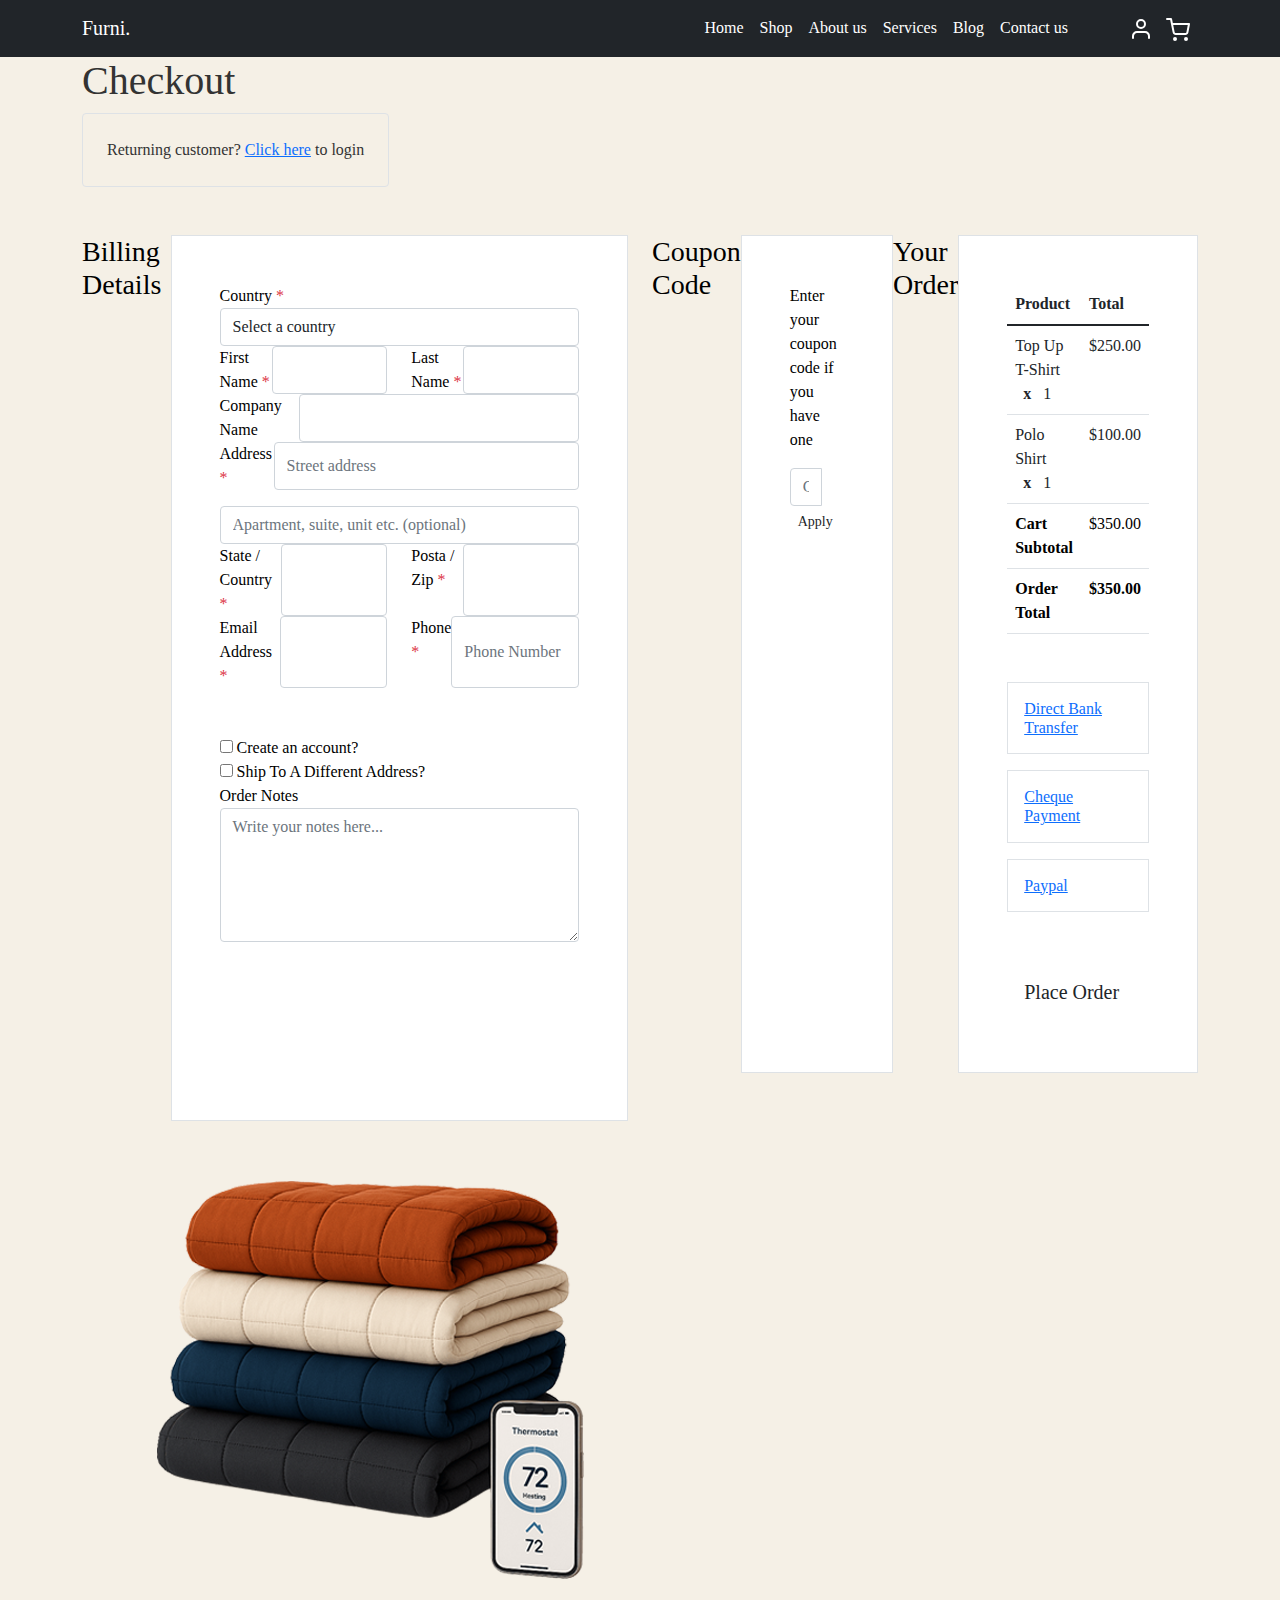
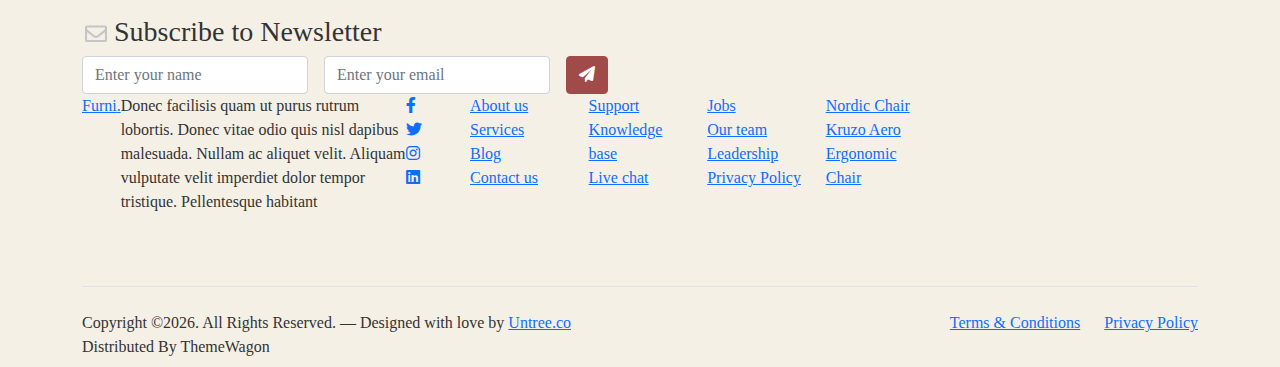
<file: checkout.html>
<!-- /*
* Bootstrap 5
* Template Name: Furni
* Template Author: Untree.co
* Template URI: https://untree.co/
* License: https://creativecommons.org/licenses/by/3.0/
*/ -->
<!doctype html>
<html lang="en">
<head>
  <meta charset="utf-8">
  <meta name="viewport" content="width=device-width, initial-scale=1, shrink-to-fit=no">
  <meta name="author" content="Untree.co">
  <link rel="shortcut icon" href="favicon.png">

  <meta name="description" content="" />
  <meta name="keywords" content="bootstrap, bootstrap4" />

		<!-- Bootstrap CSS -->
		<link href="css/bootstrap.min.css" rel="stylesheet">
		<link href="https://cdnjs.cloudflare.com/ajax/libs/font-awesome/6.0.0-beta3/css/all.min.css" rel="stylesheet">
		<link href="css/tiny-slider.css" rel="stylesheet">
		<link href="css/style.css" rel="stylesheet">
		<title>Furni Free Bootstrap 5 Template for Furniture and Interior Design Websites by Untree.co </title>
	</head>

	<body>

		<!-- Start Header/Navigation -->
		<nav class="custom-navbar navbar navbar navbar-expand-md navbar-dark bg-dark" arial-label="Furni navigation bar">

			<div class="container">
				<a class="navbar-brand" href="index.html">Furni<span>.</span></a>

				<button class="navbar-toggler" type="button" data-bs-toggle="collapse" data-bs-target="#navbarsFurni" aria-controls="navbarsFurni" aria-expanded="false" aria-label="Toggle navigation">
					<span class="navbar-toggler-icon"></span>
				</button>

				<div class="collapse navbar-collapse" id="navbarsFurni">
					<ul class="custom-navbar-nav navbar-nav ms-auto mb-2 mb-md-0">
						<li class="nav-item ">
							<a class="nav-link" href="index.html">Home</a>
						</li>
						<li><a class="nav-link" href="shop.html">Shop</a></li>
						<li><a class="nav-link" href="about.html">About us</a></li>
						<li><a class="nav-link" href="services.html">Services</a></li>
						<li><a class="nav-link" href="blog.html">Blog</a></li>
						<li><a class="nav-link" href="contact.html">Contact us</a></li>
					</ul>

					<ul class="custom-navbar-cta navbar-nav mb-2 mb-md-0 ms-5">
						<li><a class="nav-link" href="#"><img src="images/user.svg"></a></li>
						<li><a class="nav-link" href="cart.html"><img src="images/cart.svg"></a></li>
					</ul>
				</div>
			</div>
				
		</nav>
		<!-- End Header/Navigation -->

		<!-- Start Hero Section -->
			<div class="hero">
				<div class="container">
					<div class="row justify-content-between">
						<div class="col-lg-5">
							<div class="intro-excerpt">
								<h1>Checkout</h1>
							</div>
						</div>
						<div class="col-lg-7">
							
						</div>
					</div>
				</div>
			</div>
		<!-- End Hero Section -->

		<div class="untree_co-section">
		    <div class="container">
		      <div class="row mb-5">
		        <div class="col-md-12">
		          <div class="border p-4 rounded" role="alert">
		            Returning customer? <a href="#">Click here</a> to login
		          </div>
		        </div>
		      </div>
		      <div class="row">
		        <div class="col-md-6 mb-5 mb-md-0">
		          <h2 class="h3 mb-3 text-black">Billing Details</h2>
		          <div class="p-3 p-lg-5 border bg-white">
		            <div class="form-group">
		              <label for="c_country" class="text-black">Country <span class="text-danger">*</span></label>
		              <select id="c_country" class="form-control">
		                <option value="1">Select a country</option>    
		                <option value="2">bangladesh</option>    
		                <option value="3">Algeria</option>    
		                <option value="4">Afghanistan</option>    
		                <option value="5">Ghana</option>    
		                <option value="6">Albania</option>    
		                <option value="7">Bahrain</option>    
		                <option value="8">Colombia</option>    
		                <option value="9">Dominican Republic</option>    
		              </select>
		            </div>
		            <div class="form-group row">
		              <div class="col-md-6">
		                <label for="c_fname" class="text-black">First Name <span class="text-danger">*</span></label>
		                <input type="text" class="form-control" id="c_fname" name="c_fname">
		              </div>
		              <div class="col-md-6">
		                <label for="c_lname" class="text-black">Last Name <span class="text-danger">*</span></label>
		                <input type="text" class="form-control" id="c_lname" name="c_lname">
		              </div>
		            </div>

		            <div class="form-group row">
		              <div class="col-md-12">
		                <label for="c_companyname" class="text-black">Company Name </label>
		                <input type="text" class="form-control" id="c_companyname" name="c_companyname">
		              </div>
		            </div>

		            <div class="form-group row">
		              <div class="col-md-12">
		                <label for="c_address" class="text-black">Address <span class="text-danger">*</span></label>
		                <input type="text" class="form-control" id="c_address" name="c_address" placeholder="Street address">
		              </div>
		            </div>

		            <div class="form-group mt-3">
		              <input type="text" class="form-control" placeholder="Apartment, suite, unit etc. (optional)">
		            </div>

		            <div class="form-group row">
		              <div class="col-md-6">
		                <label for="c_state_country" class="text-black">State / Country <span class="text-danger">*</span></label>
		                <input type="text" class="form-control" id="c_state_country" name="c_state_country">
		              </div>
		              <div class="col-md-6">
		                <label for="c_postal_zip" class="text-black">Posta / Zip <span class="text-danger">*</span></label>
		                <input type="text" class="form-control" id="c_postal_zip" name="c_postal_zip">
		              </div>
		            </div>

		            <div class="form-group row mb-5">
		              <div class="col-md-6">
		                <label for="c_email_address" class="text-black">Email Address <span class="text-danger">*</span></label>
		                <input type="text" class="form-control" id="c_email_address" name="c_email_address">
		              </div>
		              <div class="col-md-6">
		                <label for="c_phone" class="text-black">Phone <span class="text-danger">*</span></label>
		                <input type="text" class="form-control" id="c_phone" name="c_phone" placeholder="Phone Number">
		              </div>
		            </div>

		            <div class="form-group">
		              <label for="c_create_account" class="text-black" data-bs-toggle="collapse" href="#create_an_account" role="button" aria-expanded="false" aria-controls="create_an_account"><input type="checkbox" value="1" id="c_create_account"> Create an account?</label>
		              <div class="collapse" id="create_an_account">
		                <div class="py-2 mb-4">
		                  <p class="mb-3">Create an account by entering the information below. If you are a returning customer please login at the top of the page.</p>
		                  <div class="form-group">
		                    <label for="c_account_password" class="text-black">Account Password</label>
		                    <input type="email" class="form-control" id="c_account_password" name="c_account_password" placeholder="">
		                  </div>
		                </div>
		              </div>
		            </div>


		            <div class="form-group">
		              <label for="c_ship_different_address" class="text-black" data-bs-toggle="collapse" href="#ship_different_address" role="button" aria-expanded="false" aria-controls="ship_different_address"><input type="checkbox" value="1" id="c_ship_different_address"> Ship To A Different Address?</label>
		              <div class="collapse" id="ship_different_address">
		                <div class="py-2">

		                  <div class="form-group">
		                    <label for="c_diff_country" class="text-black">Country <span class="text-danger">*</span></label>
		                    <select id="c_diff_country" class="form-control">
		                      <option value="1">Select a country</option>    
		                      <option value="2">bangladesh</option>    
		                      <option value="3">Algeria</option>    
		                      <option value="4">Afghanistan</option>    
		                      <option value="5">Ghana</option>    
		                      <option value="6">Albania</option>    
		                      <option value="7">Bahrain</option>    
		                      <option value="8">Colombia</option>    
		                      <option value="9">Dominican Republic</option>    
		                    </select>
		                  </div>


		                  <div class="form-group row">
		                    <div class="col-md-6">
		                      <label for="c_diff_fname" class="text-black">First Name <span class="text-danger">*</span></label>
		                      <input type="text" class="form-control" id="c_diff_fname" name="c_diff_fname">
		                    </div>
		                    <div class="col-md-6">
		                      <label for="c_diff_lname" class="text-black">Last Name <span class="text-danger">*</span></label>
		                      <input type="text" class="form-control" id="c_diff_lname" name="c_diff_lname">
		                    </div>
		                  </div>

		                  <div class="form-group row">
		                    <div class="col-md-12">
		                      <label for="c_diff_companyname" class="text-black">Company Name </label>
		                      <input type="text" class="form-control" id="c_diff_companyname" name="c_diff_companyname">
		                    </div>
		                  </div>

		                  <div class="form-group row  mb-3">
		                    <div class="col-md-12">
		                      <label for="c_diff_address" class="text-black">Address <span class="text-danger">*</span></label>
		                      <input type="text" class="form-control" id="c_diff_address" name="c_diff_address" placeholder="Street address">
		                    </div>
		                  </div>

		                  <div class="form-group">
		                    <input type="text" class="form-control" placeholder="Apartment, suite, unit etc. (optional)">
		                  </div>

		                  <div class="form-group row">
		                    <div class="col-md-6">
		                      <label for="c_diff_state_country" class="text-black">State / Country <span class="text-danger">*</span></label>
		                      <input type="text" class="form-control" id="c_diff_state_country" name="c_diff_state_country">
		                    </div>
		                    <div class="col-md-6">
		                      <label for="c_diff_postal_zip" class="text-black">Posta / Zip <span class="text-danger">*</span></label>
		                      <input type="text" class="form-control" id="c_diff_postal_zip" name="c_diff_postal_zip">
		                    </div>
		                  </div>

		                  <div class="form-group row mb-5">
		                    <div class="col-md-6">
		                      <label for="c_diff_email_address" class="text-black">Email Address <span class="text-danger">*</span></label>
		                      <input type="text" class="form-control" id="c_diff_email_address" name="c_diff_email_address">
		                    </div>
		                    <div class="col-md-6">
		                      <label for="c_diff_phone" class="text-black">Phone <span class="text-danger">*</span></label>
		                      <input type="text" class="form-control" id="c_diff_phone" name="c_diff_phone" placeholder="Phone Number">
		                    </div>
		                  </div>

		                </div>

		              </div>
		            </div>

		            <div class="form-group">
		              <label for="c_order_notes" class="text-black">Order Notes</label>
		              <textarea name="c_order_notes" id="c_order_notes" cols="30" rows="5" class="form-control" placeholder="Write your notes here..."></textarea>
		            </div>

		          </div>
		        </div>
		        <div class="col-md-6">

		          <div class="row mb-5">
		            <div class="col-md-12">
		              <h2 class="h3 mb-3 text-black">Coupon Code</h2>
		              <div class="p-3 p-lg-5 border bg-white">

		                <label for="c_code" class="text-black mb-3">Enter your coupon code if you have one</label>
		                <div class="input-group w-75 couponcode-wrap">
		                  <input type="text" class="form-control me-2" id="c_code" placeholder="Coupon Code" aria-label="Coupon Code" aria-describedby="button-addon2">
		                  <div class="input-group-append">
		                    <button class="btn btn-black btn-sm" type="button" id="button-addon2">Apply</button>
		                  </div>
		                </div>

		              </div>
		            </div>
		          </div>

		          <div class="row mb-5">
		            <div class="col-md-12">
		              <h2 class="h3 mb-3 text-black">Your Order</h2>
		              <div class="p-3 p-lg-5 border bg-white">
		                <table class="table site-block-order-table mb-5">
		                  <thead>
		                    <th>Product</th>
		                    <th>Total</th>
		                  </thead>
		                  <tbody>
		                    <tr>
		                      <td>Top Up T-Shirt <strong class="mx-2">x</strong> 1</td>
		                      <td>$250.00</td>
		                    </tr>
		                    <tr>
		                      <td>Polo Shirt <strong class="mx-2">x</strong>   1</td>
		                      <td>$100.00</td>
		                    </tr>
		                    <tr>
		                      <td class="text-black font-weight-bold"><strong>Cart Subtotal</strong></td>
		                      <td class="text-black">$350.00</td>
		                    </tr>
		                    <tr>
		                      <td class="text-black font-weight-bold"><strong>Order Total</strong></td>
		                      <td class="text-black font-weight-bold"><strong>$350.00</strong></td>
		                    </tr>
		                  </tbody>
		                </table>

		                <div class="border p-3 mb-3">
		                  <h3 class="h6 mb-0"><a class="d-block" data-bs-toggle="collapse" href="#collapsebank" role="button" aria-expanded="false" aria-controls="collapsebank">Direct Bank Transfer</a></h3>

		                  <div class="collapse" id="collapsebank">
		                    <div class="py-2">
		                      <p class="mb-0">Make your payment directly into our bank account. Please use your Order ID as the payment reference. Your order won’t be shipped until the funds have cleared in our account.</p>
		                    </div>
		                  </div>
		                </div>

		                <div class="border p-3 mb-3">
		                  <h3 class="h6 mb-0"><a class="d-block" data-bs-toggle="collapse" href="#collapsecheque" role="button" aria-expanded="false" aria-controls="collapsecheque">Cheque Payment</a></h3>

		                  <div class="collapse" id="collapsecheque">
		                    <div class="py-2">
		                      <p class="mb-0">Make your payment directly into our bank account. Please use your Order ID as the payment reference. Your order won’t be shipped until the funds have cleared in our account.</p>
		                    </div>
		                  </div>
		                </div>

		                <div class="border p-3 mb-5">
		                  <h3 class="h6 mb-0"><a class="d-block" data-bs-toggle="collapse" href="#collapsepaypal" role="button" aria-expanded="false" aria-controls="collapsepaypal">Paypal</a></h3>

		                  <div class="collapse" id="collapsepaypal">
		                    <div class="py-2">
		                      <p class="mb-0">Make your payment directly into our bank account. Please use your Order ID as the payment reference. Your order won’t be shipped until the funds have cleared in our account.</p>
		                    </div>
		                  </div>
		                </div>

		                <div class="form-group">
		                  <button class="btn btn-black btn-lg py-3 btn-block" onclick="window.location='thankyou.html'">Place Order</button>
		                </div>

		              </div>
		            </div>
		          </div>

		        </div>
		      </div>
		      <!-- </form> -->
		    </div>
		  </div>

		<!-- Start Footer Section -->
		<footer class="footer-section">
			<div class="container relative">

				<div class="sofa-img">
					<img src="images/sofa.png" alt="Image" class="img-fluid">
				</div>

				<div class="row">
					<div class="col-lg-8">
						<div class="subscription-form">
							<h3 class="d-flex align-items-center"><span class="me-1"><img src="images/envelope-outline.svg" alt="Image" class="img-fluid"></span><span>Subscribe to Newsletter</span></h3>

							<form action="#" class="row g-3">
								<div class="col-auto">
									<input type="text" class="form-control" placeholder="Enter your name">
								</div>
								<div class="col-auto">
									<input type="email" class="form-control" placeholder="Enter your email">
								</div>
								<div class="col-auto">
									<button class="btn btn-primary">
										<span class="fa fa-paper-plane"></span>
									</button>
								</div>
							</form>

						</div>
					</div>
				</div>

				<div class="row g-5 mb-5">
					<div class="col-lg-4">
						<div class="mb-4 footer-logo-wrap"><a href="#" class="footer-logo">Furni<span>.</span></a></div>
						<p class="mb-4">Donec facilisis quam ut purus rutrum lobortis. Donec vitae odio quis nisl dapibus malesuada. Nullam ac aliquet velit. Aliquam vulputate velit imperdiet dolor tempor tristique. Pellentesque habitant</p>

						<ul class="list-unstyled custom-social">
							<li><a href="#"><span class="fa fa-brands fa-facebook-f"></span></a></li>
							<li><a href="#"><span class="fa fa-brands fa-twitter"></span></a></li>
							<li><a href="#"><span class="fa fa-brands fa-instagram"></span></a></li>
							<li><a href="#"><span class="fa fa-brands fa-linkedin"></span></a></li>
						</ul>
					</div>

					<div class="col-lg-8">
						<div class="row links-wrap">
							<div class="col-6 col-sm-6 col-md-3">
								<ul class="list-unstyled">
									<li><a href="#">About us</a></li>
									<li><a href="#">Services</a></li>
									<li><a href="#">Blog</a></li>
									<li><a href="#">Contact us</a></li>
								</ul>
							</div>

							<div class="col-6 col-sm-6 col-md-3">
								<ul class="list-unstyled">
									<li><a href="#">Support</a></li>
									<li><a href="#">Knowledge base</a></li>
									<li><a href="#">Live chat</a></li>
								</ul>
							</div>

							<div class="col-6 col-sm-6 col-md-3">
								<ul class="list-unstyled">
									<li><a href="#">Jobs</a></li>
									<li><a href="#">Our team</a></li>
									<li><a href="#">Leadership</a></li>
									<li><a href="#">Privacy Policy</a></li>
								</ul>
							</div>

							<div class="col-6 col-sm-6 col-md-3">
								<ul class="list-unstyled">
									<li><a href="#">Nordic Chair</a></li>
									<li><a href="#">Kruzo Aero</a></li>
									<li><a href="#">Ergonomic Chair</a></li>
								</ul>
							</div>
						</div>
					</div>

				</div>

				<div class="border-top copyright">
					<div class="row pt-4">
						<div class="col-lg-6">
							<p class="mb-2 text-center text-lg-start">Copyright &copy;<script>document.write(new Date().getFullYear());</script>. All Rights Reserved. &mdash; Designed with love by <a href="https://untree.co">Untree.co</a> Distributed By <a hreff="https://themewagon.com">ThemeWagon</a>  <!-- License information: https://untree.co/license/ -->
            </p>
						</div>

						<div class="col-lg-6 text-center text-lg-end">
							<ul class="list-unstyled d-inline-flex ms-auto">
								<li class="me-4"><a href="#">Terms &amp; Conditions</a></li>
								<li><a href="#">Privacy Policy</a></li>
							</ul>
						</div>

					</div>
				</div>

			</div>
		</footer>
		<!-- End Footer Section -->	


		<script src="js/bootstrap.bundle.min.js"></script>
		<script src="js/tiny-slider.js"></script>
		<script src="js/custom.js"></script>
	</body>

</html>
</file>
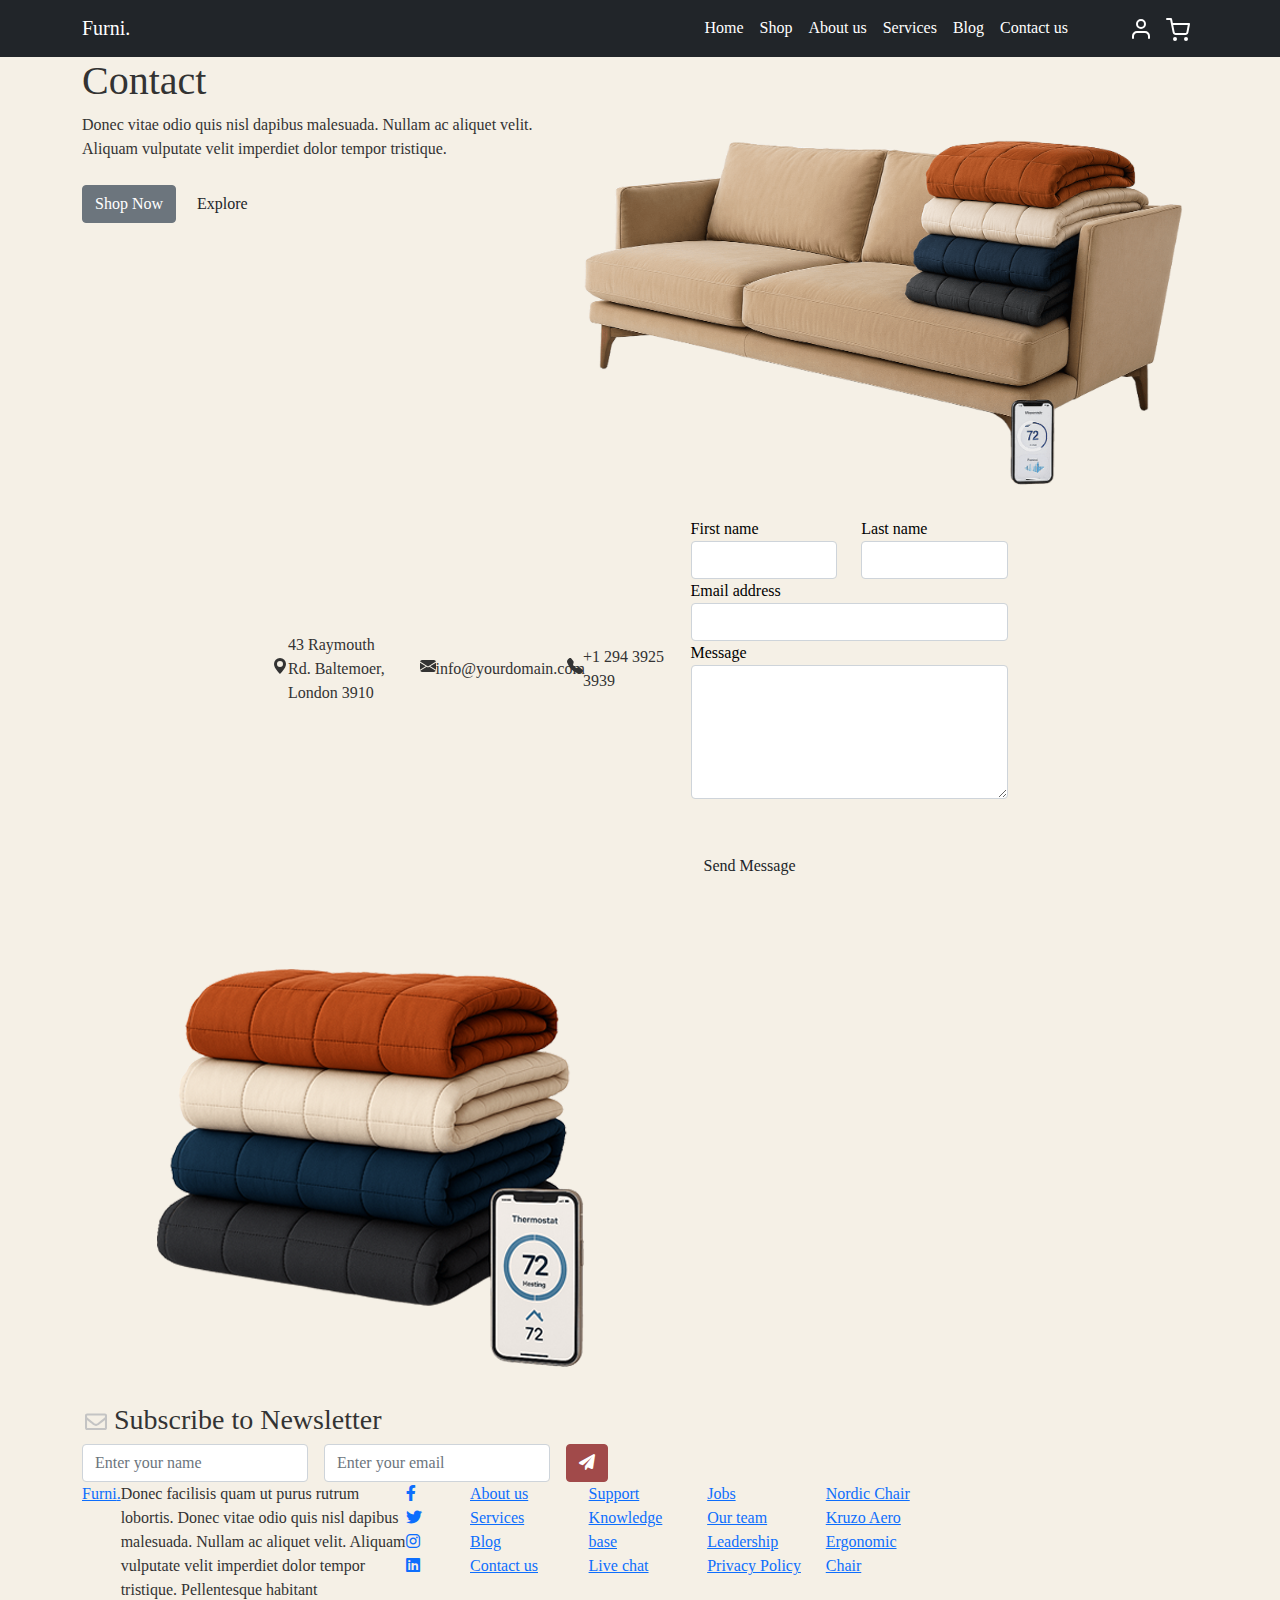
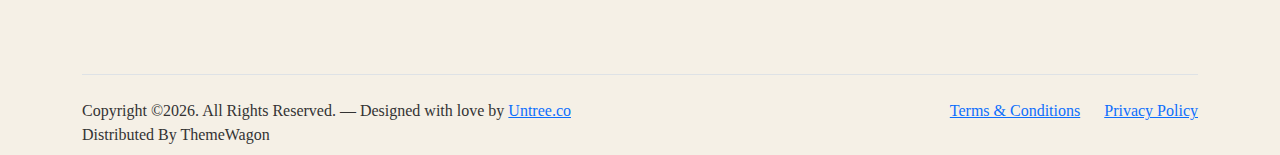
<file: contact.html>
<!-- /*
* Bootstrap 5
* Template Name: Furni
* Template Author: Untree.co
* Template URI: https://untree.co/
* License: https://creativecommons.org/licenses/by/3.0/
*/ -->
<!doctype html>
<html lang="en">
<head>
  <meta charset="utf-8">
  <meta name="viewport" content="width=device-width, initial-scale=1, shrink-to-fit=no">
  <meta name="author" content="Untree.co">
  <link rel="shortcut icon" href="favicon.png">

  <meta name="description" content="" />
  <meta name="keywords" content="bootstrap, bootstrap4" />

		<!-- Bootstrap CSS -->
		<link href="css/bootstrap.min.css" rel="stylesheet">
		<link href="https://cdnjs.cloudflare.com/ajax/libs/font-awesome/6.0.0-beta3/css/all.min.css" rel="stylesheet">
		<link href="css/tiny-slider.css" rel="stylesheet">
		<link href="css/style.css" rel="stylesheet">
		<title>Furni Free Bootstrap 5 Template for Furniture and Interior Design Websites by Untree.co </title>
	</head>

	<body>

		<!-- Start Header/Navigation -->
		<nav class="custom-navbar navbar navbar navbar-expand-md navbar-dark bg-dark" arial-label="Furni navigation bar">

			<div class="container">
				<a class="navbar-brand" href="index.html">Furni<span>.</span></a>

				<button class="navbar-toggler" type="button" data-bs-toggle="collapse" data-bs-target="#navbarsFurni" aria-controls="navbarsFurni" aria-expanded="false" aria-label="Toggle navigation">
					<span class="navbar-toggler-icon"></span>
				</button>

				<div class="collapse navbar-collapse" id="navbarsFurni">
					<ul class="custom-navbar-nav navbar-nav ms-auto mb-2 mb-md-0">
						<li class="nav-item">
							<a class="nav-link" href="index.html">Home</a>
						</li>
						<li><a class="nav-link" href="shop.html">Shop</a></li>
						<li><a class="nav-link" href="about.html">About us</a></li>
						<li><a class="nav-link" href="services.html">Services</a></li>
						<li><a class="nav-link" href="blog.html">Blog</a></li>
						<li class="active"><a class="nav-link" href="contact.html">Contact us</a></li>
					</ul>

					<ul class="custom-navbar-cta navbar-nav mb-2 mb-md-0 ms-5">
						<li><a class="nav-link" href="#"><img src="images/user.svg"></a></li>
						<li><a class="nav-link" href="cart.html"><img src="images/cart.svg"></a></li>
					</ul>
				</div>
			</div>
				
		</nav>
		<!-- End Header/Navigation -->

		<!-- Start Hero Section -->
			<div class="hero">
				<div class="container">
					<div class="row justify-content-between">
						<div class="col-lg-5">
							<div class="intro-excerpt">
								<h1>Contact</h1>
								<p class="mb-4">Donec vitae odio quis nisl dapibus malesuada. Nullam ac aliquet velit. Aliquam vulputate velit imperdiet dolor tempor tristique.</p>
								<p><a href="" class="btn btn-secondary me-2">Shop Now</a><a href="#" class="btn btn-white-outline">Explore</a></p>
							</div>
						</div>
						<div class="col-lg-7">
							<div class="hero-img-wrap">
								<img src="images/couch.png" class="img-fluid">
							</div>
						</div>
					</div>
				</div>
			</div>
		<!-- End Hero Section -->

		
		<!-- Start Contact Form -->
		<div class="untree_co-section">
      <div class="container">

        <div class="block">
          <div class="row justify-content-center">


            <div class="col-md-8 col-lg-8 pb-4">


              <div class="row mb-5">
                <div class="col-lg-4">
                  <div  class="service no-shadow align-items-center link horizontal d-flex active" data-aos="fade-left" data-aos-delay="0">
                    <div class="service-icon color-1 mb-4">
                      <svg xmlns="http://www.w3.org/2000/svg" width="16" height="16" fill="currentColor" class="bi bi-geo-alt-fill" viewBox="0 0 16 16">
                        <path d="M8 16s6-5.686 6-10A6 6 0 0 0 2 6c0 4.314 6 10 6 10zm0-7a3 3 0 1 1 0-6 3 3 0 0 1 0 6z"/>
                      </svg>
                    </div> <!-- /.icon -->
                    <div class="service-contents">
                      <p>43 Raymouth Rd. Baltemoer, London 3910</p>
                    </div> <!-- /.service-contents-->
                  </div> <!-- /.service -->
                </div>

                <div class="col-lg-4">
                  <div  class="service no-shadow align-items-center link horizontal d-flex active" data-aos="fade-left" data-aos-delay="0">
                    <div class="service-icon color-1 mb-4">
                      <svg xmlns="http://www.w3.org/2000/svg" width="16" height="16" fill="currentColor" class="bi bi-envelope-fill" viewBox="0 0 16 16">
                        <path d="M.05 3.555A2 2 0 0 1 2 2h12a2 2 0 0 1 1.95 1.555L8 8.414.05 3.555zM0 4.697v7.104l5.803-3.558L0 4.697zM6.761 8.83l-6.57 4.027A2 2 0 0 0 2 14h12a2 2 0 0 0 1.808-1.144l-6.57-4.027L8 9.586l-1.239-.757zm3.436-.586L16 11.801V4.697l-5.803 3.546z"/>
                      </svg>
                    </div> <!-- /.icon -->
                    <div class="service-contents">
                      <p>info@yourdomain.com</p>
                    </div> <!-- /.service-contents-->
                  </div> <!-- /.service -->
                </div>

                <div class="col-lg-4">
                  <div  class="service no-shadow align-items-center link horizontal d-flex active" data-aos="fade-left" data-aos-delay="0">
                    <div class="service-icon color-1 mb-4">
                      <svg xmlns="http://www.w3.org/2000/svg" width="16" height="16" fill="currentColor" class="bi bi-telephone-fill" viewBox="0 0 16 16">
                        <path fill-rule="evenodd" d="M1.885.511a1.745 1.745 0 0 1 2.61.163L6.29 2.98c.329.423.445.974.315 1.494l-.547 2.19a.678.678 0 0 0 .178.643l2.457 2.457a.678.678 0 0 0 .644.178l2.189-.547a1.745 1.745 0 0 1 1.494.315l2.306 1.794c.829.645.905 1.87.163 2.611l-1.034 1.034c-.74.74-1.846 1.065-2.877.702a18.634 18.634 0 0 1-7.01-4.42 18.634 18.634 0 0 1-4.42-7.009c-.362-1.03-.037-2.137.703-2.877L1.885.511z"/>
                      </svg>
                    </div> <!-- /.icon -->
                    <div class="service-contents">
                      <p>+1 294 3925 3939</p>
                    </div> <!-- /.service-contents-->
                  </div> <!-- /.service -->
                </div>
              </div>

              <form>
                <div class="row">
                  <div class="col-6">
                    <div class="form-group">
                      <label class="text-black" for="fname">First name</label>
                      <input type="text" class="form-control" id="fname">
                    </div>
                  </div>
                  <div class="col-6">
                    <div class="form-group">
                      <label class="text-black" for="lname">Last name</label>
                      <input type="text" class="form-control" id="lname">
                    </div>
                  </div>
                </div>
                <div class="form-group">
                  <label class="text-black" for="email">Email address</label>
                  <input type="email" class="form-control" id="email">
                </div>

                <div class="form-group mb-5">
                  <label class="text-black" for="message">Message</label>
                  <textarea name="" class="form-control" id="message" cols="30" rows="5"></textarea>
                </div>

                <button type="submit" class="btn btn-primary-hover-outline">Send Message</button>
              </form>

            </div>

          </div>

        </div>

      </div>


    </div>
  </div>

  <!-- End Contact Form -->

		

		<!-- Start Footer Section -->
		<footer class="footer-section">
			<div class="container relative">

				<div class="sofa-img">
					<img src="images/sofa.png" alt="Image" class="img-fluid">
				</div>

				<div class="row">
					<div class="col-lg-8">
						<div class="subscription-form">
							<h3 class="d-flex align-items-center"><span class="me-1"><img src="images/envelope-outline.svg" alt="Image" class="img-fluid"></span><span>Subscribe to Newsletter</span></h3>

							<form action="#" class="row g-3">
								<div class="col-auto">
									<input type="text" class="form-control" placeholder="Enter your name">
								</div>
								<div class="col-auto">
									<input type="email" class="form-control" placeholder="Enter your email">
								</div>
								<div class="col-auto">
									<button class="btn btn-primary">
										<span class="fa fa-paper-plane"></span>
									</button>
								</div>
							</form>

						</div>
					</div>
				</div>

				<div class="row g-5 mb-5">
					<div class="col-lg-4">
						<div class="mb-4 footer-logo-wrap"><a href="#" class="footer-logo">Furni<span>.</span></a></div>
						<p class="mb-4">Donec facilisis quam ut purus rutrum lobortis. Donec vitae odio quis nisl dapibus malesuada. Nullam ac aliquet velit. Aliquam vulputate velit imperdiet dolor tempor tristique. Pellentesque habitant</p>

						<ul class="list-unstyled custom-social">
							<li><a href="#"><span class="fa fa-brands fa-facebook-f"></span></a></li>
							<li><a href="#"><span class="fa fa-brands fa-twitter"></span></a></li>
							<li><a href="#"><span class="fa fa-brands fa-instagram"></span></a></li>
							<li><a href="#"><span class="fa fa-brands fa-linkedin"></span></a></li>
						</ul>
					</div>

					<div class="col-lg-8">
						<div class="row links-wrap">
							<div class="col-6 col-sm-6 col-md-3">
								<ul class="list-unstyled">
									<li><a href="#">About us</a></li>
									<li><a href="#">Services</a></li>
									<li><a href="#">Blog</a></li>
									<li><a href="#">Contact us</a></li>
								</ul>
							</div>

							<div class="col-6 col-sm-6 col-md-3">
								<ul class="list-unstyled">
									<li><a href="#">Support</a></li>
									<li><a href="#">Knowledge base</a></li>
									<li><a href="#">Live chat</a></li>
								</ul>
							</div>

							<div class="col-6 col-sm-6 col-md-3">
								<ul class="list-unstyled">
									<li><a href="#">Jobs</a></li>
									<li><a href="#">Our team</a></li>
									<li><a href="#">Leadership</a></li>
									<li><a href="#">Privacy Policy</a></li>
								</ul>
							</div>

							<div class="col-6 col-sm-6 col-md-3">
								<ul class="list-unstyled">
									<li><a href="#">Nordic Chair</a></li>
									<li><a href="#">Kruzo Aero</a></li>
									<li><a href="#">Ergonomic Chair</a></li>
								</ul>
							</div>
						</div>
					</div>

				</div>

				<div class="border-top copyright">
					<div class="row pt-4">
						<div class="col-lg-6">
							<p class="mb-2 text-center text-lg-start">Copyright &copy;<script>document.write(new Date().getFullYear());</script>. All Rights Reserved. &mdash; Designed with love by <a href="https://untree.co">Untree.co</a> Distributed By <a hreff="https://themewagon.com">ThemeWagon</a>  <!-- License information: https://untree.co/license/ -->
            </p>
						</div>

						<div class="col-lg-6 text-center text-lg-end">
							<ul class="list-unstyled d-inline-flex ms-auto">
								<li class="me-4"><a href="#">Terms &amp; Conditions</a></li>
								<li><a href="#">Privacy Policy</a></li>
							</ul>
						</div>

					</div>
				</div>

			</div>
		</footer>
		<!-- End Footer Section -->	


		<script src="js/bootstrap.bundle.min.js"></script>
		<script src="js/tiny-slider.js"></script>
		<script src="js/custom.js"></script>
	</body>

</html>
</file>
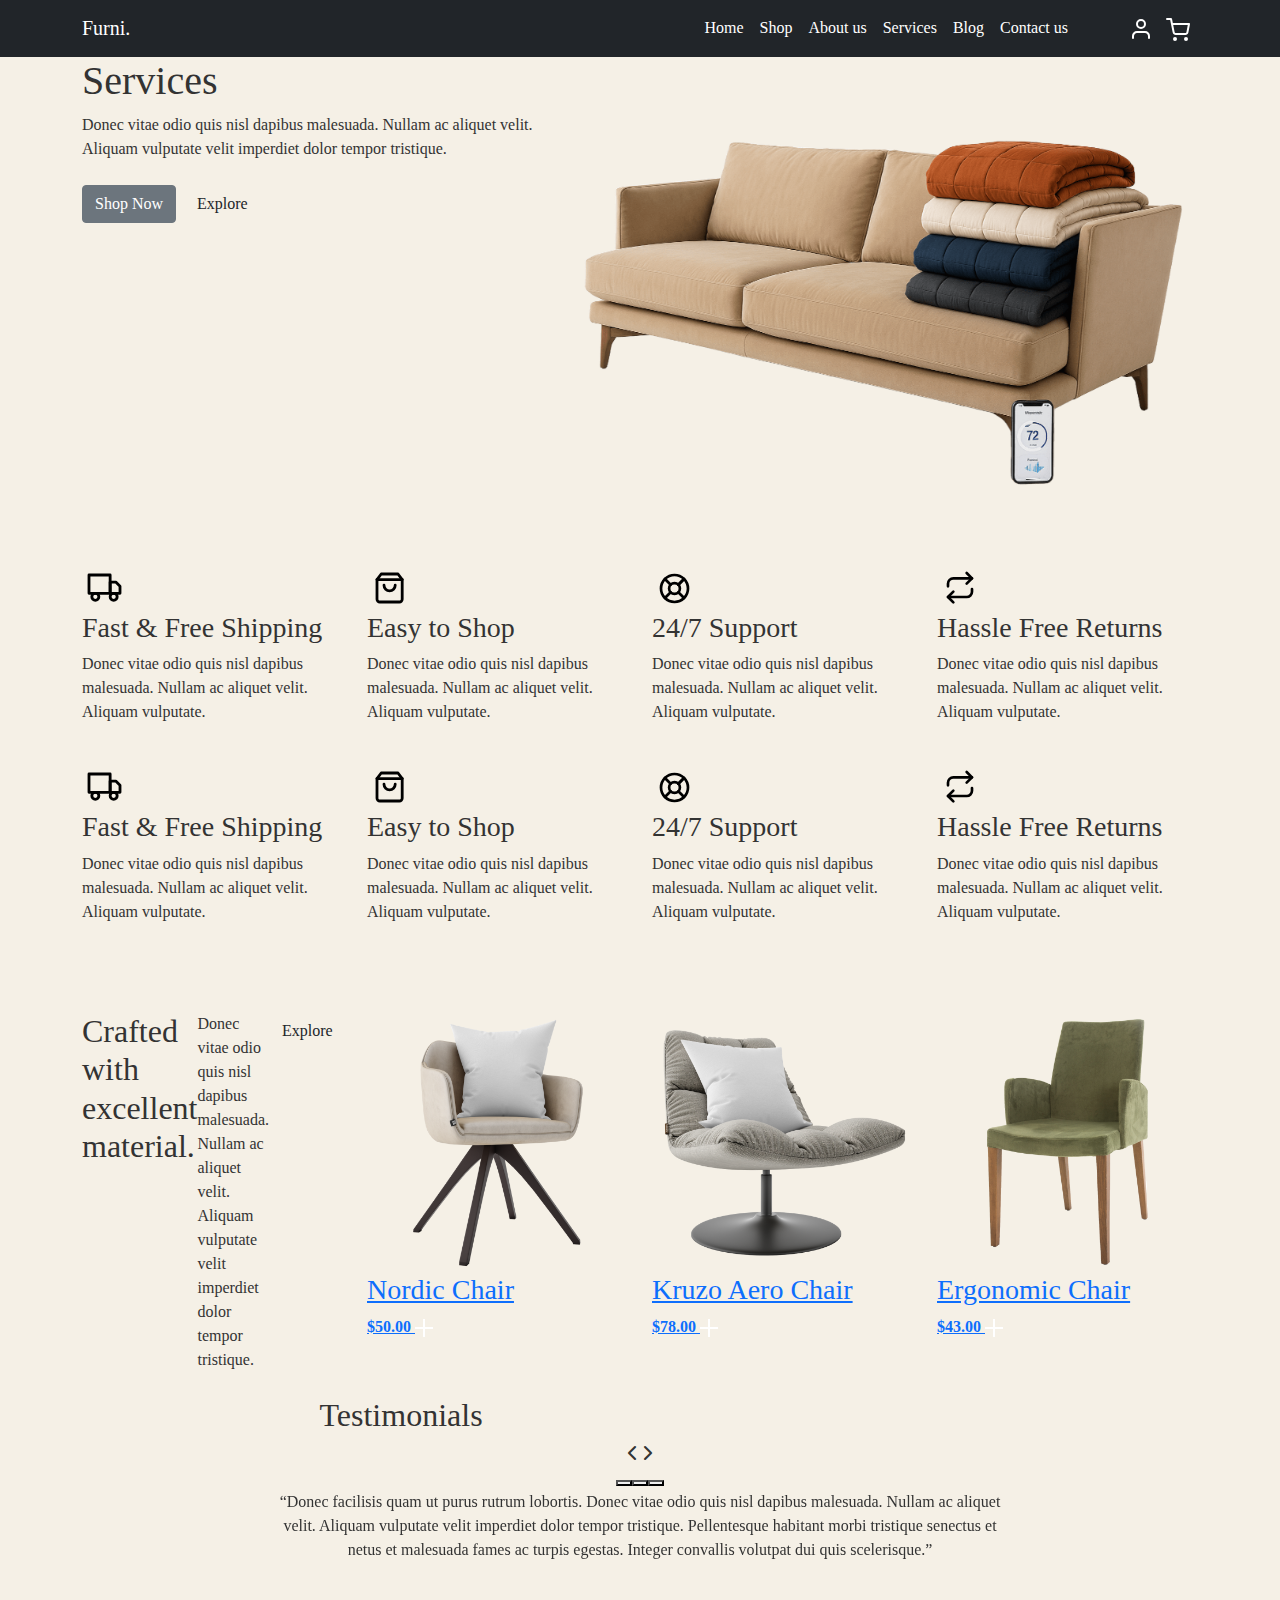
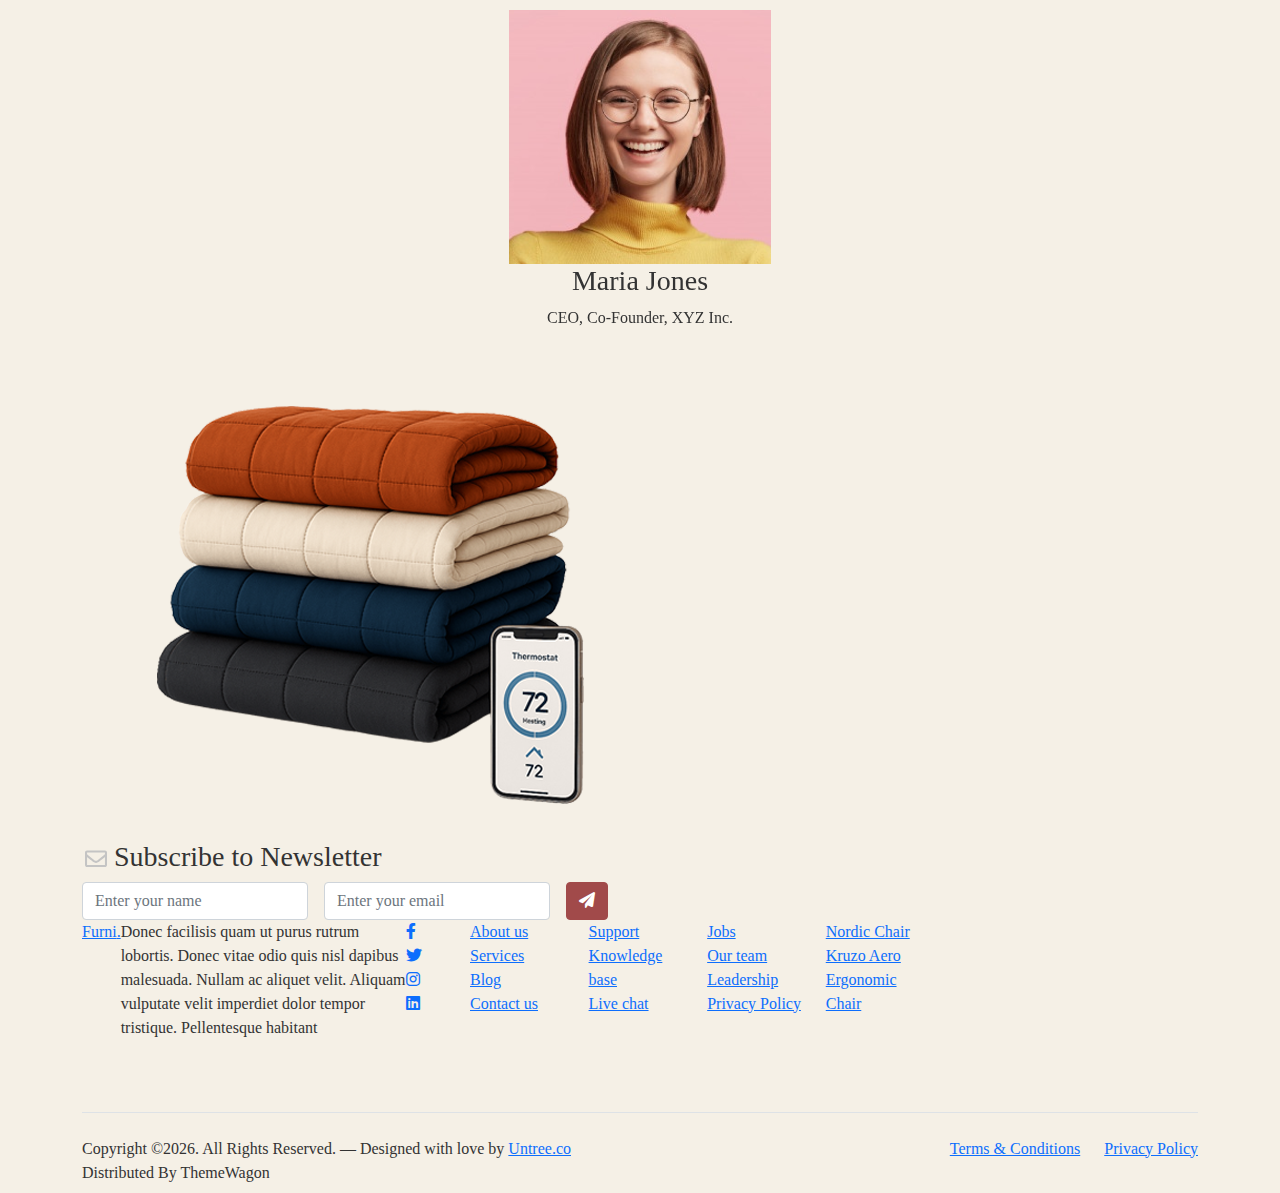
<file: services.html>
<!-- /*
* Bootstrap 5
* Template Name: Furni
* Template Author: Untree.co
* Template URI: https://untree.co/
* License: https://creativecommons.org/licenses/by/3.0/
*/ -->
<!doctype html>
<html lang="en">
<head>
  <meta charset="utf-8">
  <meta name="viewport" content="width=device-width, initial-scale=1, shrink-to-fit=no">
  <meta name="author" content="Untree.co">
  <link rel="shortcut icon" href="favicon.png">

  <meta name="description" content="" />
  <meta name="keywords" content="bootstrap, bootstrap4" />

		<!-- Bootstrap CSS -->
		<link href="css/bootstrap.min.css" rel="stylesheet">
		<link href="https://cdnjs.cloudflare.com/ajax/libs/font-awesome/6.0.0-beta3/css/all.min.css" rel="stylesheet">
		<link href="css/tiny-slider.css" rel="stylesheet">
		<link href="css/style.css" rel="stylesheet">
		<title>Furni Free Bootstrap 5 Template for Furniture and Interior Design Websites by Untree.co </title>
	</head>

	<body>

		<!-- Start Header/Navigation -->
		<nav class="custom-navbar navbar navbar navbar-expand-md navbar-dark bg-dark" arial-label="Furni navigation bar">

			<div class="container">
				<a class="navbar-brand" href="index.html">Furni<span>.</span></a>

				<button class="navbar-toggler" type="button" data-bs-toggle="collapse" data-bs-target="#navbarsFurni" aria-controls="navbarsFurni" aria-expanded="false" aria-label="Toggle navigation">
					<span class="navbar-toggler-icon"></span>
				</button>

				<div class="collapse navbar-collapse" id="navbarsFurni">
					<ul class="custom-navbar-nav navbar-nav ms-auto mb-2 mb-md-0">
						<li class="nav-item">
							<a class="nav-link" href="index.html">Home</a>
						</li>
						<li><a class="nav-link" href="shop.html">Shop</a></li>
						<li><a class="nav-link" href="about.html">About us</a></li>
						<li class="active"><a class="nav-link" href="services.html">Services</a></li>
						<li><a class="nav-link" href="blog.html">Blog</a></li>
						<li><a class="nav-link" href="contact.html">Contact us</a></li>
					</ul>

					<ul class="custom-navbar-cta navbar-nav mb-2 mb-md-0 ms-5">
						<li><a class="nav-link" href="#"><img src="images/user.svg"></a></li>
						<li><a class="nav-link" href="cart.html"><img src="images/cart.svg"></a></li>
					</ul>
				</div>
			</div>
				
		</nav>
		<!-- End Header/Navigation -->

		<!-- Start Hero Section -->
			<div class="hero">
				<div class="container">
					<div class="row justify-content-between">
						<div class="col-lg-5">
							<div class="intro-excerpt">
								<h1>Services</h1>
								<p class="mb-4">Donec vitae odio quis nisl dapibus malesuada. Nullam ac aliquet velit. Aliquam vulputate velit imperdiet dolor tempor tristique.</p>
								<p><a href="" class="btn btn-secondary me-2">Shop Now</a><a href="#" class="btn btn-white-outline">Explore</a></p>
							</div>
						</div>
						<div class="col-lg-7">
							<div class="hero-img-wrap">
								<img src="images/couch.png" class="img-fluid">
							</div>
						</div>
					</div>
				</div>
			</div>
		<!-- End Hero Section -->

		

		<!-- Start Why Choose Us Section -->
		<div class="why-choose-section">
			<div class="container">
				
				
				<div class="row my-5">
					<div class="col-6 col-md-6 col-lg-3 mb-4">
						<div class="feature">
							<div class="icon">
								<img src="images/truck.svg" alt="Image" class="imf-fluid">
							</div>
							<h3>Fast &amp; Free Shipping</h3>
							<p>Donec vitae odio quis nisl dapibus malesuada. Nullam ac aliquet velit. Aliquam vulputate.</p>
						</div>
					</div>

					<div class="col-6 col-md-6 col-lg-3 mb-4">
						<div class="feature">
							<div class="icon">
								<img src="images/bag.svg" alt="Image" class="imf-fluid">
							</div>
							<h3>Easy to Shop</h3>
							<p>Donec vitae odio quis nisl dapibus malesuada. Nullam ac aliquet velit. Aliquam vulputate.</p>
						</div>
					</div>

					<div class="col-6 col-md-6 col-lg-3 mb-4">
						<div class="feature">
							<div class="icon">
								<img src="images/support.svg" alt="Image" class="imf-fluid">
							</div>
							<h3>24/7 Support</h3>
							<p>Donec vitae odio quis nisl dapibus malesuada. Nullam ac aliquet velit. Aliquam vulputate.</p>
						</div>
					</div>

					<div class="col-6 col-md-6 col-lg-3 mb-4">
						<div class="feature">
							<div class="icon">
								<img src="images/return.svg" alt="Image" class="imf-fluid">
							</div>
							<h3>Hassle Free Returns</h3>
							<p>Donec vitae odio quis nisl dapibus malesuada. Nullam ac aliquet velit. Aliquam vulputate.</p>
						</div>
					</div>

					<div class="col-6 col-md-6 col-lg-3 mb-4">
						<div class="feature">
							<div class="icon">
								<img src="images/truck.svg" alt="Image" class="imf-fluid">
							</div>
							<h3>Fast &amp; Free Shipping</h3>
							<p>Donec vitae odio quis nisl dapibus malesuada. Nullam ac aliquet velit. Aliquam vulputate.</p>
						</div>
					</div>

					<div class="col-6 col-md-6 col-lg-3 mb-4">
						<div class="feature">
							<div class="icon">
								<img src="images/bag.svg" alt="Image" class="imf-fluid">
							</div>
							<h3>Easy to Shop</h3>
							<p>Donec vitae odio quis nisl dapibus malesuada. Nullam ac aliquet velit. Aliquam vulputate.</p>
						</div>
					</div>

					<div class="col-6 col-md-6 col-lg-3 mb-4">
						<div class="feature">
							<div class="icon">
								<img src="images/support.svg" alt="Image" class="imf-fluid">
							</div>
							<h3>24/7 Support</h3>
							<p>Donec vitae odio quis nisl dapibus malesuada. Nullam ac aliquet velit. Aliquam vulputate.</p>
						</div>
					</div>

					<div class="col-6 col-md-6 col-lg-3 mb-4">
						<div class="feature">
							<div class="icon">
								<img src="images/return.svg" alt="Image" class="imf-fluid">
							</div>
							<h3>Hassle Free Returns</h3>
							<p>Donec vitae odio quis nisl dapibus malesuada. Nullam ac aliquet velit. Aliquam vulputate.</p>
						</div>
					</div>

				</div>
			
			</div>
		</div>
		<!-- End Why Choose Us Section -->

		<!-- Start Product Section -->
		<div class="product-section pt-0">
			<div class="container">
				<div class="row">

					<!-- Start Column 1 -->
					<div class="col-md-12 col-lg-3 mb-5 mb-lg-0">
						<h2 class="mb-4 section-title">Crafted with excellent material.</h2>
						<p class="mb-4">Donec vitae odio quis nisl dapibus malesuada. Nullam ac aliquet velit. Aliquam vulputate velit imperdiet dolor tempor tristique. </p>
						<p><a href="#" class="btn">Explore</a></p>
					</div> 
					<!-- End Column 1 -->

					<!-- Start Column 2 -->
					<div class="col-12 col-md-4 col-lg-3 mb-5 mb-md-0">
						<a class="product-item" href="#">
							<img src="images/product-1.png" class="img-fluid product-thumbnail">
							<h3 class="product-title">Nordic Chair</h3>
							<strong class="product-price">$50.00</strong>

							<span class="icon-cross">
								<img src="images/cross.svg" class="img-fluid">
							</span>
						</a>
					</div> 
					<!-- End Column 2 -->

					<!-- Start Column 3 -->
					<div class="col-12 col-md-4 col-lg-3 mb-5 mb-md-0">
						<a class="product-item" href="#">
							<img src="images/product-2.png" class="img-fluid product-thumbnail">
							<h3 class="product-title">Kruzo Aero Chair</h3>
							<strong class="product-price">$78.00</strong>

							<span class="icon-cross">
								<img src="images/cross.svg" class="img-fluid">
							</span>
						</a>
					</div>
					<!-- End Column 3 -->

					<!-- Start Column 4 -->
					<div class="col-12 col-md-4 col-lg-3 mb-5 mb-md-0">
						<a class="product-item" href="#">
							<img src="images/product-3.png" class="img-fluid product-thumbnail">
							<h3 class="product-title">Ergonomic Chair</h3>
							<strong class="product-price">$43.00</strong>

							<span class="icon-cross">
								<img src="images/cross.svg" class="img-fluid">
							</span>
						</a>
					</div>
					<!-- End Column 4 -->

				</div>
			</div>
		</div>
		<!-- End Product Section -->

		

		<!-- Start Testimonial Slider -->
		<div class="testimonial-section before-footer-section">
			<div class="container">
				<div class="row">
					<div class="col-lg-7 mx-auto text-center">
						<h2 class="section-title">Testimonials</h2>
					</div>
				</div>

				<div class="row justify-content-center">
					<div class="col-lg-12">
						<div class="testimonial-slider-wrap text-center">

							<div id="testimonial-nav">
								<span class="prev" data-controls="prev"><span class="fa fa-chevron-left"></span></span>
								<span class="next" data-controls="next"><span class="fa fa-chevron-right"></span></span>
							</div>

							<div class="testimonial-slider">
								
								<div class="item">
									<div class="row justify-content-center">
										<div class="col-lg-8 mx-auto">

											<div class="testimonial-block text-center">
												<blockquote class="mb-5">
													<p>&ldquo;Donec facilisis quam ut purus rutrum lobortis. Donec vitae odio quis nisl dapibus malesuada. Nullam ac aliquet velit. Aliquam vulputate velit imperdiet dolor tempor tristique. Pellentesque habitant morbi tristique senectus et netus et malesuada fames ac turpis egestas. Integer convallis volutpat dui quis scelerisque.&rdquo;</p>
												</blockquote>

												<div class="author-info">
													<div class="author-pic">
														<img src="images/person-1.png" alt="Maria Jones" class="img-fluid">
													</div>
													<h3 class="font-weight-bold">Maria Jones</h3>
													<span class="position d-block mb-3">CEO, Co-Founder, XYZ Inc.</span>
												</div>
											</div>

										</div>
									</div>
								</div> 
								<!-- END item -->

								<div class="item">
									<div class="row justify-content-center">
										<div class="col-lg-8 mx-auto">

											<div class="testimonial-block text-center">
												<blockquote class="mb-5">
													<p>&ldquo;Donec facilisis quam ut purus rutrum lobortis. Donec vitae odio quis nisl dapibus malesuada. Nullam ac aliquet velit. Aliquam vulputate velit imperdiet dolor tempor tristique. Pellentesque habitant morbi tristique senectus et netus et malesuada fames ac turpis egestas. Integer convallis volutpat dui quis scelerisque.&rdquo;</p>
												</blockquote>

												<div class="author-info">
													<div class="author-pic">
														<img src="images/person-1.png" alt="Maria Jones" class="img-fluid">
													</div>
													<h3 class="font-weight-bold">Maria Jones</h3>
													<span class="position d-block mb-3">CEO, Co-Founder, XYZ Inc.</span>
												</div>
											</div>

										</div>
									</div>
								</div> 
								<!-- END item -->

								<div class="item">
									<div class="row justify-content-center">
										<div class="col-lg-8 mx-auto">

											<div class="testimonial-block text-center">
												<blockquote class="mb-5">
													<p>&ldquo;Donec facilisis quam ut purus rutrum lobortis. Donec vitae odio quis nisl dapibus malesuada. Nullam ac aliquet velit. Aliquam vulputate velit imperdiet dolor tempor tristique. Pellentesque habitant morbi tristique senectus et netus et malesuada fames ac turpis egestas. Integer convallis volutpat dui quis scelerisque.&rdquo;</p>
												</blockquote>

												<div class="author-info">
													<div class="author-pic">
														<img src="images/person-1.png" alt="Maria Jones" class="img-fluid">
													</div>
													<h3 class="font-weight-bold">Maria Jones</h3>
													<span class="position d-block mb-3">CEO, Co-Founder, XYZ Inc.</span>
												</div>
											</div>

										</div>
									</div>
								</div> 
								<!-- END item -->

							</div>

						</div>
					</div>
				</div>
			</div>
		</div>
		<!-- End Testimonial Slider -->

		

		<!-- Start Footer Section -->
		<footer class="footer-section">
			<div class="container relative">

				<div class="sofa-img">
					<img src="images/sofa.png" alt="Image" class="img-fluid">
				</div>

				<div class="row">
					<div class="col-lg-8">
						<div class="subscription-form">
							<h3 class="d-flex align-items-center"><span class="me-1"><img src="images/envelope-outline.svg" alt="Image" class="img-fluid"></span><span>Subscribe to Newsletter</span></h3>

							<form action="#" class="row g-3">
								<div class="col-auto">
									<input type="text" class="form-control" placeholder="Enter your name">
								</div>
								<div class="col-auto">
									<input type="email" class="form-control" placeholder="Enter your email">
								</div>
								<div class="col-auto">
									<button class="btn btn-primary">
										<span class="fa fa-paper-plane"></span>
									</button>
								</div>
							</form>

						</div>
					</div>
				</div>

				<div class="row g-5 mb-5">
					<div class="col-lg-4">
						<div class="mb-4 footer-logo-wrap"><a href="#" class="footer-logo">Furni<span>.</span></a></div>
						<p class="mb-4">Donec facilisis quam ut purus rutrum lobortis. Donec vitae odio quis nisl dapibus malesuada. Nullam ac aliquet velit. Aliquam vulputate velit imperdiet dolor tempor tristique. Pellentesque habitant</p>

						<ul class="list-unstyled custom-social">
							<li><a href="#"><span class="fa fa-brands fa-facebook-f"></span></a></li>
							<li><a href="#"><span class="fa fa-brands fa-twitter"></span></a></li>
							<li><a href="#"><span class="fa fa-brands fa-instagram"></span></a></li>
							<li><a href="#"><span class="fa fa-brands fa-linkedin"></span></a></li>
						</ul>
					</div>

					<div class="col-lg-8">
						<div class="row links-wrap">
							<div class="col-6 col-sm-6 col-md-3">
								<ul class="list-unstyled">
									<li><a href="#">About us</a></li>
									<li><a href="#">Services</a></li>
									<li><a href="#">Blog</a></li>
									<li><a href="#">Contact us</a></li>
								</ul>
							</div>

							<div class="col-6 col-sm-6 col-md-3">
								<ul class="list-unstyled">
									<li><a href="#">Support</a></li>
									<li><a href="#">Knowledge base</a></li>
									<li><a href="#">Live chat</a></li>
								</ul>
							</div>

							<div class="col-6 col-sm-6 col-md-3">
								<ul class="list-unstyled">
									<li><a href="#">Jobs</a></li>
									<li><a href="#">Our team</a></li>
									<li><a href="#">Leadership</a></li>
									<li><a href="#">Privacy Policy</a></li>
								</ul>
							</div>

							<div class="col-6 col-sm-6 col-md-3">
								<ul class="list-unstyled">
									<li><a href="#">Nordic Chair</a></li>
									<li><a href="#">Kruzo Aero</a></li>
									<li><a href="#">Ergonomic Chair</a></li>
								</ul>
							</div>
						</div>
					</div>

				</div>

				<div class="border-top copyright">
					<div class="row pt-4">
						<div class="col-lg-6">
							<p class="mb-2 text-center text-lg-start">Copyright &copy;<script>document.write(new Date().getFullYear());</script>. All Rights Reserved. &mdash; Designed with love by <a href="https://untree.co">Untree.co</a> Distributed By <a hreff="https://themewagon.com">ThemeWagon</a> <!-- License information: https://untree.co/license/ -->
            </p>
						</div>

						<div class="col-lg-6 text-center text-lg-end">
							<ul class="list-unstyled d-inline-flex ms-auto">
								<li class="me-4"><a href="#">Terms &amp; Conditions</a></li>
								<li><a href="#">Privacy Policy</a></li>
							</ul>
						</div>

					</div>
				</div>

			</div>
		</footer>
		<!-- End Footer Section -->	


		<script src="js/bootstrap.bundle.min.js"></script>
		<script src="js/tiny-slider.js"></script>
		<script src="js/custom.js"></script>
	</body>

</html>
</file>
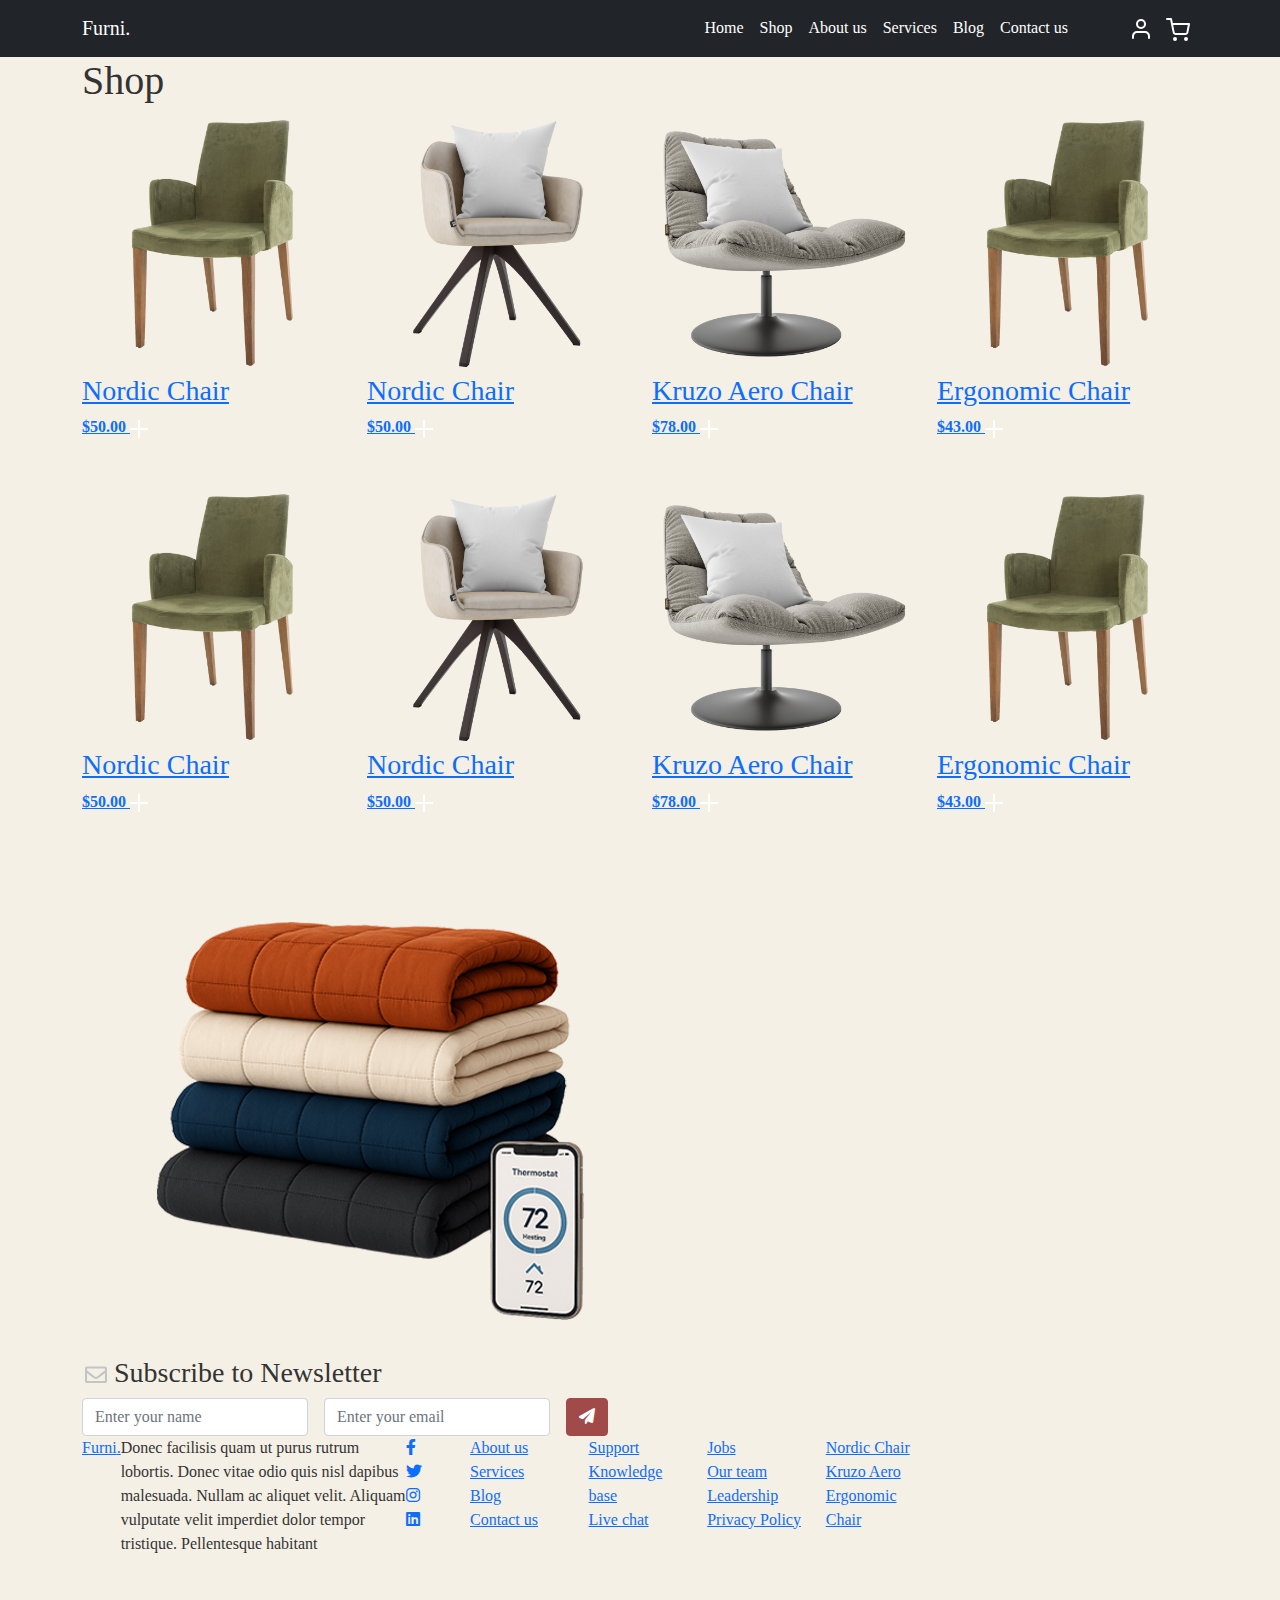
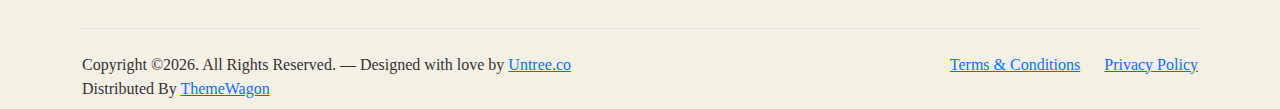
<file: shop.html>
<!-- /*
* Bootstrap 5
* Template Name: Furni
* Template Author: Untree.co
* Template URI: https://untree.co/
* License: https://creativecommons.org/licenses/by/3.0/
*/ -->
<!doctype html>
<html lang="en">
<head>
  <meta charset="utf-8">
  <meta name="viewport" content="width=device-width, initial-scale=1, shrink-to-fit=no">
  <meta name="author" content="Untree.co">
  <link rel="shortcut icon" href="favicon.png">

  <meta name="description" content="" />
  <meta name="keywords" content="bootstrap, bootstrap4" />

		<!-- Bootstrap CSS -->
		<link href="css/bootstrap.min.css" rel="stylesheet">
		<link href="https://cdnjs.cloudflare.com/ajax/libs/font-awesome/6.0.0-beta3/css/all.min.css" rel="stylesheet">
		<link href="css/tiny-slider.css" rel="stylesheet">
		<link href="css/style.css" rel="stylesheet">
		<title>Furni Free Bootstrap 5 Template for Furniture and Interior Design Websites by Untree.co </title>
	</head>

	<body>

		<!-- Start Header/Navigation -->
		<nav class="custom-navbar navbar navbar navbar-expand-md navbar-dark bg-dark" arial-label="Furni navigation bar">

			<div class="container">
				<a class="navbar-brand" href="index.html">Furni<span>.</span></a>

				<button class="navbar-toggler" type="button" data-bs-toggle="collapse" data-bs-target="#navbarsFurni" aria-controls="navbarsFurni" aria-expanded="false" aria-label="Toggle navigation">
					<span class="navbar-toggler-icon"></span>
				</button>

				<div class="collapse navbar-collapse" id="navbarsFurni">
					<ul class="custom-navbar-nav navbar-nav ms-auto mb-2 mb-md-0">
						<li class="nav-item ">
							<a class="nav-link" href="index.html">Home</a>
						</li>
						<li class="active"><a class="nav-link" href="shop.html">Shop</a></li>
						<li><a class="nav-link" href="about.html">About us</a></li>
						<li><a class="nav-link" href="services.html">Services</a></li>
						<li><a class="nav-link" href="blog.html">Blog</a></li>
						<li><a class="nav-link" href="contact.html">Contact us</a></li>
					</ul>

					<ul class="custom-navbar-cta navbar-nav mb-2 mb-md-0 ms-5">
						<li><a class="nav-link" href="#"><img src="images/user.svg"></a></li>
						<li><a class="nav-link" href="cart.html"><img src="images/cart.svg"></a></li>
					</ul>
				</div>
			</div>
				
		</nav>
		<!-- End Header/Navigation -->

		<!-- Start Hero Section -->
			<div class="hero">
				<div class="container">
					<div class="row justify-content-between">
						<div class="col-lg-5">
							<div class="intro-excerpt">
								<h1>Shop</h1>
							</div>
						</div>
						<div class="col-lg-7">
							
						</div>
					</div>
				</div>
			</div>
		<!-- End Hero Section -->

		

		<div class="untree_co-section product-section before-footer-section">
		    <div class="container">
		      	<div class="row">

		      		<!-- Start Column 1 -->
					<div class="col-12 col-md-4 col-lg-3 mb-5">
						<a class="product-item" href="#">
							<img src="images/product-3.png" class="img-fluid product-thumbnail">
							<h3 class="product-title">Nordic Chair</h3>
							<strong class="product-price">$50.00</strong>

							<span class="icon-cross">
								<img src="images/cross.svg" class="img-fluid">
							</span>
						</a>
					</div> 
					<!-- End Column 1 -->
						
					<!-- Start Column 2 -->
					<div class="col-12 col-md-4 col-lg-3 mb-5">
						<a class="product-item" href="#">
							<img src="images/product-1.png" class="img-fluid product-thumbnail">
							<h3 class="product-title">Nordic Chair</h3>
							<strong class="product-price">$50.00</strong>

							<span class="icon-cross">
								<img src="images/cross.svg" class="img-fluid">
							</span>
						</a>
					</div> 
					<!-- End Column 2 -->

					<!-- Start Column 3 -->
					<div class="col-12 col-md-4 col-lg-3 mb-5">
						<a class="product-item" href="#">
							<img src="images/product-2.png" class="img-fluid product-thumbnail">
							<h3 class="product-title">Kruzo Aero Chair</h3>
							<strong class="product-price">$78.00</strong>

							<span class="icon-cross">
								<img src="images/cross.svg" class="img-fluid">
							</span>
						</a>
					</div>
					<!-- End Column 3 -->

					<!-- Start Column 4 -->
					<div class="col-12 col-md-4 col-lg-3 mb-5">
						<a class="product-item" href="#">
							<img src="images/product-3.png" class="img-fluid product-thumbnail">
							<h3 class="product-title">Ergonomic Chair</h3>
							<strong class="product-price">$43.00</strong>

							<span class="icon-cross">
								<img src="images/cross.svg" class="img-fluid">
							</span>
						</a>
					</div>
					<!-- End Column 4 -->


					<!-- Start Column 1 -->
					<div class="col-12 col-md-4 col-lg-3 mb-5">
						<a class="product-item" href="#">
							<img src="images/product-3.png" class="img-fluid product-thumbnail">
							<h3 class="product-title">Nordic Chair</h3>
							<strong class="product-price">$50.00</strong>

							<span class="icon-cross">
								<img src="images/cross.svg" class="img-fluid">
							</span>
						</a>
					</div> 
					<!-- End Column 1 -->
						
					<!-- Start Column 2 -->
					<div class="col-12 col-md-4 col-lg-3 mb-5">
						<a class="product-item" href="#">
							<img src="images/product-1.png" class="img-fluid product-thumbnail">
							<h3 class="product-title">Nordic Chair</h3>
							<strong class="product-price">$50.00</strong>

							<span class="icon-cross">
								<img src="images/cross.svg" class="img-fluid">
							</span>
						</a>
					</div> 
					<!-- End Column 2 -->

					<!-- Start Column 3 -->
					<div class="col-12 col-md-4 col-lg-3 mb-5">
						<a class="product-item" href="#">
							<img src="images/product-2.png" class="img-fluid product-thumbnail">
							<h3 class="product-title">Kruzo Aero Chair</h3>
							<strong class="product-price">$78.00</strong>

							<span class="icon-cross">
								<img src="images/cross.svg" class="img-fluid">
							</span>
						</a>
					</div>
					<!-- End Column 3 -->

					<!-- Start Column 4 -->
					<div class="col-12 col-md-4 col-lg-3 mb-5">
						<a class="product-item" href="#">
							<img src="images/product-3.png" class="img-fluid product-thumbnail">
							<h3 class="product-title">Ergonomic Chair</h3>
							<strong class="product-price">$43.00</strong>

							<span class="icon-cross">
								<img src="images/cross.svg" class="img-fluid">
							</span>
						</a>
					</div>
					<!-- End Column 4 -->

		      	</div>
		    </div>
		</div>


		<!-- Start Footer Section -->
		<footer class="footer-section">
			<div class="container relative">

				<div class="sofa-img">
					<img src="images/sofa.png" alt="Image" class="img-fluid">
				</div>

				<div class="row">
					<div class="col-lg-8">
						<div class="subscription-form">
							<h3 class="d-flex align-items-center"><span class="me-1"><img src="images/envelope-outline.svg" alt="Image" class="img-fluid"></span><span>Subscribe to Newsletter</span></h3>

							<form action="#" class="row g-3">
								<div class="col-auto">
									<input type="text" class="form-control" placeholder="Enter your name">
								</div>
								<div class="col-auto">
									<input type="email" class="form-control" placeholder="Enter your email">
								</div>
								<div class="col-auto">
									<button class="btn btn-primary">
										<span class="fa fa-paper-plane"></span>
									</button>
								</div>
							</form>

						</div>
					</div>
				</div>

				<div class="row g-5 mb-5">
					<div class="col-lg-4">
						<div class="mb-4 footer-logo-wrap"><a href="#" class="footer-logo">Furni<span>.</span></a></div>
						<p class="mb-4">Donec facilisis quam ut purus rutrum lobortis. Donec vitae odio quis nisl dapibus malesuada. Nullam ac aliquet velit. Aliquam vulputate velit imperdiet dolor tempor tristique. Pellentesque habitant</p>

						<ul class="list-unstyled custom-social">
							<li><a href="#"><span class="fa fa-brands fa-facebook-f"></span></a></li>
							<li><a href="#"><span class="fa fa-brands fa-twitter"></span></a></li>
							<li><a href="#"><span class="fa fa-brands fa-instagram"></span></a></li>
							<li><a href="#"><span class="fa fa-brands fa-linkedin"></span></a></li>
						</ul>
					</div>

					<div class="col-lg-8">
						<div class="row links-wrap">
							<div class="col-6 col-sm-6 col-md-3">
								<ul class="list-unstyled">
									<li><a href="#">About us</a></li>
									<li><a href="#">Services</a></li>
									<li><a href="#">Blog</a></li>
									<li><a href="#">Contact us</a></li>
								</ul>
							</div>

							<div class="col-6 col-sm-6 col-md-3">
								<ul class="list-unstyled">
									<li><a href="#">Support</a></li>
									<li><a href="#">Knowledge base</a></li>
									<li><a href="#">Live chat</a></li>
								</ul>
							</div>

							<div class="col-6 col-sm-6 col-md-3">
								<ul class="list-unstyled">
									<li><a href="#">Jobs</a></li>
									<li><a href="#">Our team</a></li>
									<li><a href="#">Leadership</a></li>
									<li><a href="#">Privacy Policy</a></li>
								</ul>
							</div>

							<div class="col-6 col-sm-6 col-md-3">
								<ul class="list-unstyled">
									<li><a href="#">Nordic Chair</a></li>
									<li><a href="#">Kruzo Aero</a></li>
									<li><a href="#">Ergonomic Chair</a></li>
								</ul>
							</div>
						</div>
					</div>

				</div>

				<div class="border-top copyright">
					<div class="row pt-4">
						<div class="col-lg-6">
							<p class="mb-2 text-center text-lg-start">Copyright &copy;<script>document.write(new Date().getFullYear());</script>. All Rights Reserved. &mdash; Designed with love by <a href="https://untree.co">Untree.co</a>  Distributed By <a href="https://themewagon.com">ThemeWagon</a> <!-- License information: https://untree.co/license/ -->
            </p>
						</div>

						<div class="col-lg-6 text-center text-lg-end">
							<ul class="list-unstyled d-inline-flex ms-auto">
								<li class="me-4"><a href="#">Terms &amp; Conditions</a></li>
								<li><a href="#">Privacy Policy</a></li>
							</ul>
						</div>

					</div>
				</div>

			</div>
		</footer>
		<!-- End Footer Section -->	


		<script src="js/bootstrap.bundle.min.js"></script>
		<script src="js/tiny-slider.js"></script>
		<script src="js/custom.js"></script>
	</body>

</html>
</file>
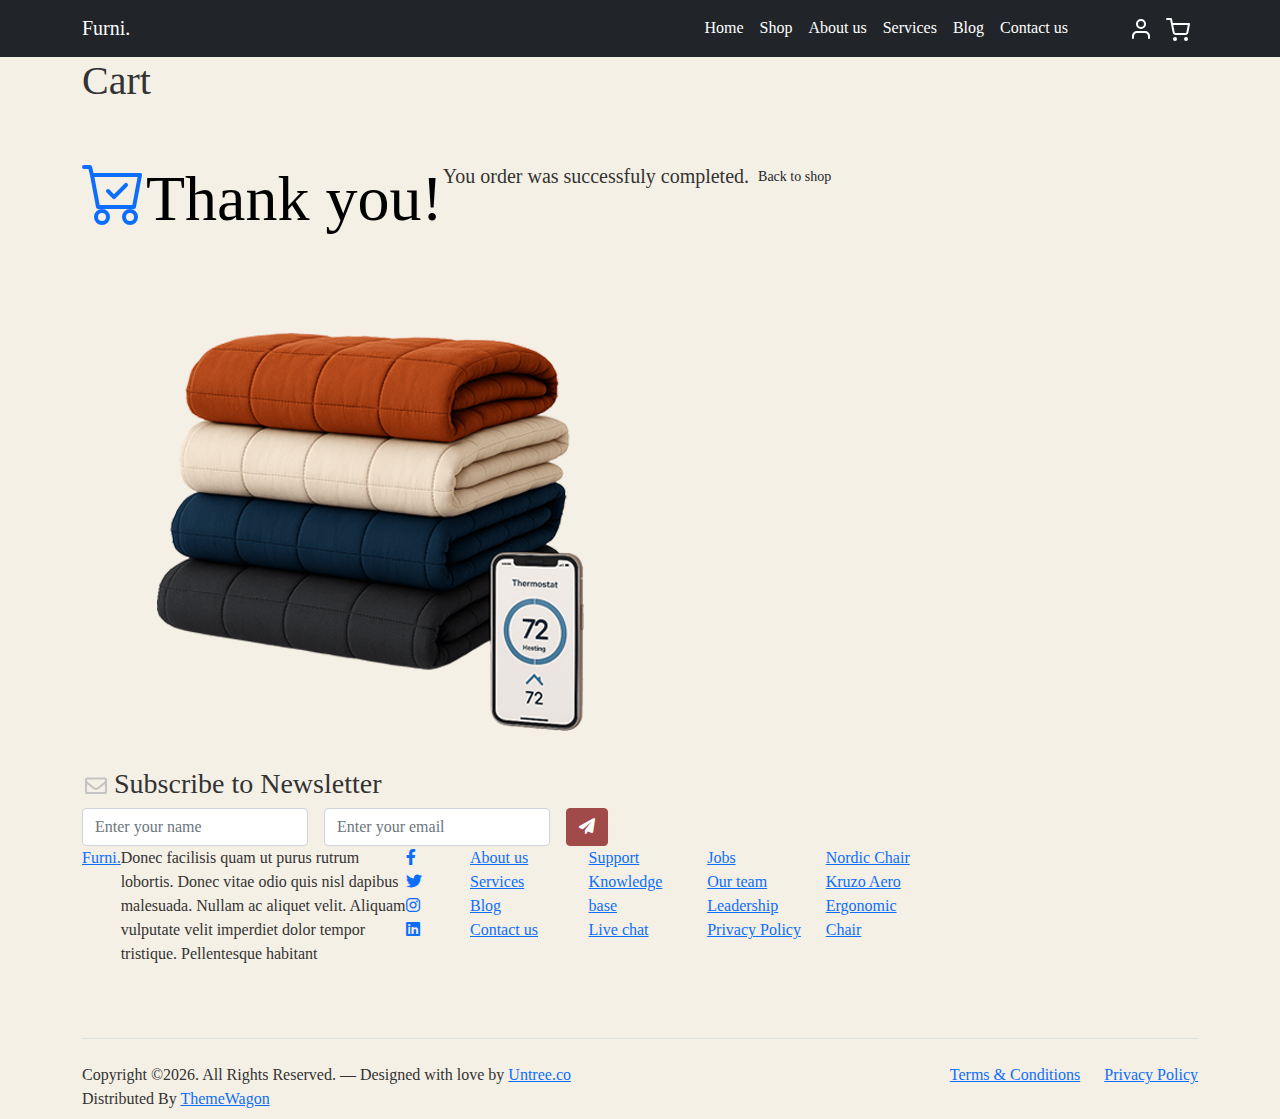
<file: thankyou.html>
<!-- /*
* Bootstrap 5
* Template Name: Furni
* Template Author: Untree.co
* Template URI: https://untree.co/
* License: https://creativecommons.org/licenses/by/3.0/
*/ -->
<!doctype html>
<html lang="en">
<head>
  <meta charset="utf-8">
  <meta name="viewport" content="width=device-width, initial-scale=1, shrink-to-fit=no">
  <meta name="author" content="Untree.co">
  <link rel="shortcut icon" href="favicon.png">

  <meta name="description" content="" />
  <meta name="keywords" content="bootstrap, bootstrap4" />

		<!-- Bootstrap CSS -->
		<link href="css/bootstrap.min.css" rel="stylesheet">
		<link href="https://cdnjs.cloudflare.com/ajax/libs/font-awesome/6.0.0-beta3/css/all.min.css" rel="stylesheet">
		<link href="css/tiny-slider.css" rel="stylesheet">
		<link href="css/style.css" rel="stylesheet">
		<title>Furni Free Bootstrap 5 Template for Furniture and Interior Design Websites by Untree.co </title>
	</head>

	<body>

		<!-- Start Header/Navigation -->
		<nav class="custom-navbar navbar navbar navbar-expand-md navbar-dark bg-dark" arial-label="Furni navigation bar">

			<div class="container">
				<a class="navbar-brand" href="index.html">Furni<span>.</span></a>

				<button class="navbar-toggler" type="button" data-bs-toggle="collapse" data-bs-target="#navbarsFurni" aria-controls="navbarsFurni" aria-expanded="false" aria-label="Toggle navigation">
					<span class="navbar-toggler-icon"></span>
				</button>

				<div class="collapse navbar-collapse" id="navbarsFurni">
					<ul class="custom-navbar-nav navbar-nav ms-auto mb-2 mb-md-0">
						<li class="nav-item ">
							<a class="nav-link" href="index.html">Home</a>
						</li>
						<li><a class="nav-link" href="shop.html">Shop</a></li>
						<li><a class="nav-link" href="about.html">About us</a></li>
						<li><a class="nav-link" href="services.html">Services</a></li>
						<li><a class="nav-link" href="blog.html">Blog</a></li>
						<li><a class="nav-link" href="contact.html">Contact us</a></li>
					</ul>

					<ul class="custom-navbar-cta navbar-nav mb-2 mb-md-0 ms-5">
						<li><a class="nav-link" href="#"><img src="images/user.svg"></a></li>
						<li><a class="nav-link" href="cart.html"><img src="images/cart.svg"></a></li>
					</ul>
				</div>
			</div>
				
		</nav>
		<!-- End Header/Navigation -->

		<!-- Start Hero Section -->
			<div class="hero">
				<div class="container">
					<div class="row justify-content-between">
						<div class="col-lg-5">
							<div class="intro-excerpt">
								<h1>Cart</h1>
							</div>
						</div>
						<div class="col-lg-7">
							
						</div>
					</div>
				</div>
			</div>
		<!-- End Hero Section -->

		

		<div class="untree_co-section">
    <div class="container">
      <div class="row">
        <div class="col-md-12 text-center pt-5">
          <span class="display-3 thankyou-icon text-primary">
            <svg width="1em" height="1em" viewBox="0 0 16 16" class="bi bi-cart-check mb-5" fill="currentColor" xmlns="http://www.w3.org/2000/svg">
              <path fill-rule="evenodd" d="M11.354 5.646a.5.5 0 0 1 0 .708l-3 3a.5.5 0 0 1-.708 0l-1.5-1.5a.5.5 0 1 1 .708-.708L8 8.293l2.646-2.647a.5.5 0 0 1 .708 0z"/>
              <path fill-rule="evenodd" d="M0 1.5A.5.5 0 0 1 .5 1H2a.5.5 0 0 1 .485.379L2.89 3H14.5a.5.5 0 0 1 .491.592l-1.5 8A.5.5 0 0 1 13 12H4a.5.5 0 0 1-.491-.408L2.01 3.607 1.61 2H.5a.5.5 0 0 1-.5-.5zM3.102 4l1.313 7h8.17l1.313-7H3.102zM5 12a2 2 0 1 0 0 4 2 2 0 0 0 0-4zm7 0a2 2 0 1 0 0 4 2 2 0 0 0 0-4zm-7 1a1 1 0 1 0 0 2 1 1 0 0 0 0-2zm7 0a1 1 0 1 0 0 2 1 1 0 0 0 0-2z"/>
            </svg>
          </span>
          <h2 class="display-3 text-black">Thank you!</h2>
          <p class="lead mb-5">You order was successfuly completed.</p>
          <p><a href="shop.html" class="btn btn-sm btn-outline-black">Back to shop</a></p>
        </div>
      </div>
    </div>
  </div>

		<!-- Start Footer Section -->
		<footer class="footer-section">
			<div class="container relative">

				<div class="sofa-img">
					<img src="images/sofa.png" alt="Image" class="img-fluid">
				</div>

				<div class="row">
					<div class="col-lg-8">
						<div class="subscription-form">
							<h3 class="d-flex align-items-center"><span class="me-1"><img src="images/envelope-outline.svg" alt="Image" class="img-fluid"></span><span>Subscribe to Newsletter</span></h3>

							<form action="#" class="row g-3">
								<div class="col-auto">
									<input type="text" class="form-control" placeholder="Enter your name">
								</div>
								<div class="col-auto">
									<input type="email" class="form-control" placeholder="Enter your email">
								</div>
								<div class="col-auto">
									<button class="btn btn-primary">
										<span class="fa fa-paper-plane"></span>
									</button>
								</div>
							</form>

						</div>
					</div>
				</div>

				<div class="row g-5 mb-5">
					<div class="col-lg-4">
						<div class="mb-4 footer-logo-wrap"><a href="#" class="footer-logo">Furni<span>.</span></a></div>
						<p class="mb-4">Donec facilisis quam ut purus rutrum lobortis. Donec vitae odio quis nisl dapibus malesuada. Nullam ac aliquet velit. Aliquam vulputate velit imperdiet dolor tempor tristique. Pellentesque habitant</p>

						<ul class="list-unstyled custom-social">
							<li><a href="#"><span class="fa fa-brands fa-facebook-f"></span></a></li>
							<li><a href="#"><span class="fa fa-brands fa-twitter"></span></a></li>
							<li><a href="#"><span class="fa fa-brands fa-instagram"></span></a></li>
							<li><a href="#"><span class="fa fa-brands fa-linkedin"></span></a></li>
						</ul>
					</div>

					<div class="col-lg-8">
						<div class="row links-wrap">
							<div class="col-6 col-sm-6 col-md-3">
								<ul class="list-unstyled">
									<li><a href="#">About us</a></li>
									<li><a href="#">Services</a></li>
									<li><a href="#">Blog</a></li>
									<li><a href="#">Contact us</a></li>
								</ul>
							</div>

							<div class="col-6 col-sm-6 col-md-3">
								<ul class="list-unstyled">
									<li><a href="#">Support</a></li>
									<li><a href="#">Knowledge base</a></li>
									<li><a href="#">Live chat</a></li>
								</ul>
							</div>

							<div class="col-6 col-sm-6 col-md-3">
								<ul class="list-unstyled">
									<li><a href="#">Jobs</a></li>
									<li><a href="#">Our team</a></li>
									<li><a href="#">Leadership</a></li>
									<li><a href="#">Privacy Policy</a></li>
								</ul>
							</div>

							<div class="col-6 col-sm-6 col-md-3">
								<ul class="list-unstyled">
									<li><a href="#">Nordic Chair</a></li>
									<li><a href="#">Kruzo Aero</a></li>
									<li><a href="#">Ergonomic Chair</a></li>
								</ul>
							</div>
						</div>
					</div>

				</div>

				<div class="border-top copyright">
					<div class="row pt-4">
						<div class="col-lg-6">
							<p class="mb-2 text-center text-lg-start">Copyright &copy;<script>document.write(new Date().getFullYear());</script>. All Rights Reserved. &mdash; Designed with love by <a href="https://untree.co">Untree.co</a> Distributed By <a href="https://themewagon.com">ThemeWagon</a> <!-- License information: https://untree.co/license/ -->
            </p>
						</div>

						<div class="col-lg-6 text-center text-lg-end">
							<ul class="list-unstyled d-inline-flex ms-auto">
								<li class="me-4"><a href="#">Terms &amp; Conditions</a></li>
								<li><a href="#">Privacy Policy</a></li>
							</ul>
						</div>

					</div>
				</div>

			</div>
		</footer>
		<!-- End Footer Section -->	


		<script src="js/bootstrap.bundle.min.js"></script>
		<script src="js/tiny-slider.js"></script>
		<script src="js/custom.js"></script>
	</body>

</html>
</file>
<file: css/style.css>
/* Tipografía general */
body {
    font-family: 'Lora', serif;
    background-color: #F5F0E6; /* Beige claro para fondo general */
    color: #333333; /* Gris oscuro para texto */
}

/* Header */
.header {
    background-color: #7A2E2E; /* Rojo granate del logo */
}

/* Logo */
.logo-img {
    height: 100px; /* Ajusta según el tamaño del logo */
}

/* Navbar */
.navbar {
    background-color: #A14A4A; /* Rojo más claro */
}
.navbar-brand,
.nav-link {
    color: #FFFFFF !important; /* Texto blanco */
}
.nav-link:hover {
    color: #F5F0E6 !important; /* Beige claro al pasar el mouse */
}

/* Sección de catálogo */
.catalog-section {
    background-color: #F5F0E6; /* Beige claro */
}

/* Tarjetas de productos */
.card {
    background-color: #FFFFFF; /* Blanco */
    box-shadow: 0 2px 8px rgba(0, 0, 0, 0.1); /* Sombra suave */
    min-height: 300px; /* Altura mínima*/
    display: flex;
    flex-direction: column;
}
.card-img-top {
    height: 200px;
    object-fit: cover;
}
.card-body {
    flex-grow: 1;
    display: flex;
    flex-direction: column;
    justify-content: space-between;
}
.card-title {
    font-weight: 700;
    color: #333333;
}
.card-text {
    color: #333333;
}

/* Botones */
.btn-primary {
    background-color: #A14A4A; /* Rojo más claro */
    border-color: #A14A4A;
}
.btn-primary:hover {
    background-color: #913F3F; /* Tono más oscuro al pasar el mouse */
    border-color: #913F3F;
}

/* Footer */
.footer {
    background-color: #7A2E2E; /* Rojo granate */
}
.footer a {
    color: #FFFFFF;
    text-decoration: none;
}
.footer a:hover {
    color: #F5F0E6;
}

/* Ajuste para la cuadrícula */
.row > [class*="col-"] {
    display: flex;
    justify-content: stretch;
}

.product-card .card-body .card-text {
    opacity: 0;
    visibility: hidden;
    transform: translateY(20px);
    transition: opacity 0.6s ease, visibility 0.6s ease, transform 0.6s ease;
    height: 0;
    overflow: hidden;
}

.product-card:hover .card-body .card-text {
    opacity: 1;
    visibility: visible;
    transform: translateY(0);
    height: auto;
}
</file>
<file: css/tiny-slider.css>
.tns-outer{padding:0 !important}.tns-outer [hidden]{display:none !important}.tns-outer [aria-controls],.tns-outer [data-action]{cursor:pointer}.tns-slider{-webkit-transition:all 0s;-moz-transition:all 0s;transition:all 0s}.tns-slider>.tns-item{-webkit-box-sizing:border-box;-moz-box-sizing:border-box;box-sizing:border-box}.tns-horizontal.tns-subpixel{white-space:nowrap}.tns-horizontal.tns-subpixel>.tns-item{display:inline-block;vertical-align:top;white-space:normal}.tns-horizontal.tns-no-subpixel:after{content:'';display:table;clear:both}.tns-horizontal.tns-no-subpixel>.tns-item{float:left}.tns-horizontal.tns-carousel.tns-no-subpixel>.tns-item{margin-right:-100%}.tns-no-calc{position:relative;left:0}.tns-gallery{position:relative;left:0;min-height:1px}.tns-gallery>.tns-item{position:absolute;left:-100%;-webkit-transition:transform 0s, opacity 0s;-moz-transition:transform 0s, opacity 0s;transition:transform 0s, opacity 0s}.tns-gallery>.tns-slide-active{position:relative;left:auto !important}.tns-gallery>.tns-moving{-webkit-transition:all 0.25s;-moz-transition:all 0.25s;transition:all 0.25s}.tns-autowidth{display:inline-block}.tns-lazy-img{-webkit-transition:opacity 0.6s;-moz-transition:opacity 0.6s;transition:opacity 0.6s;opacity:0.6}.tns-lazy-img.tns-complete{opacity:1}.tns-ah{-webkit-transition:height 0s;-moz-transition:height 0s;transition:height 0s}.tns-ovh{overflow:hidden}.tns-visually-hidden{position:absolute;left:-10000em}.tns-transparent{opacity:0;visibility:hidden}.tns-fadeIn{opacity:1;filter:alpha(opacity=100);z-index:0}.tns-normal,.tns-fadeOut{opacity:0;filter:alpha(opacity=0);z-index:-1}.tns-vpfix{white-space:nowrap}.tns-vpfix>div,.tns-vpfix>li{display:inline-block}.tns-t-subp2{margin:0 auto;width:310px;position:relative;height:10px;overflow:hidden}.tns-t-ct{width:2333.3333333%;width:-webkit-calc(100% * 70 / 3);width:-moz-calc(100% * 70 / 3);width:calc(100% * 70 / 3);position:absolute;right:0}.tns-t-ct:after{content:'';display:table;clear:both}.tns-t-ct>div{width:1.4285714%;width:-webkit-calc(100% / 70);width:-moz-calc(100% / 70);width:calc(100% / 70);height:10px;float:left}

/*# sourceMappingURL=sourcemaps/tiny-slider.css.map */
</file>
